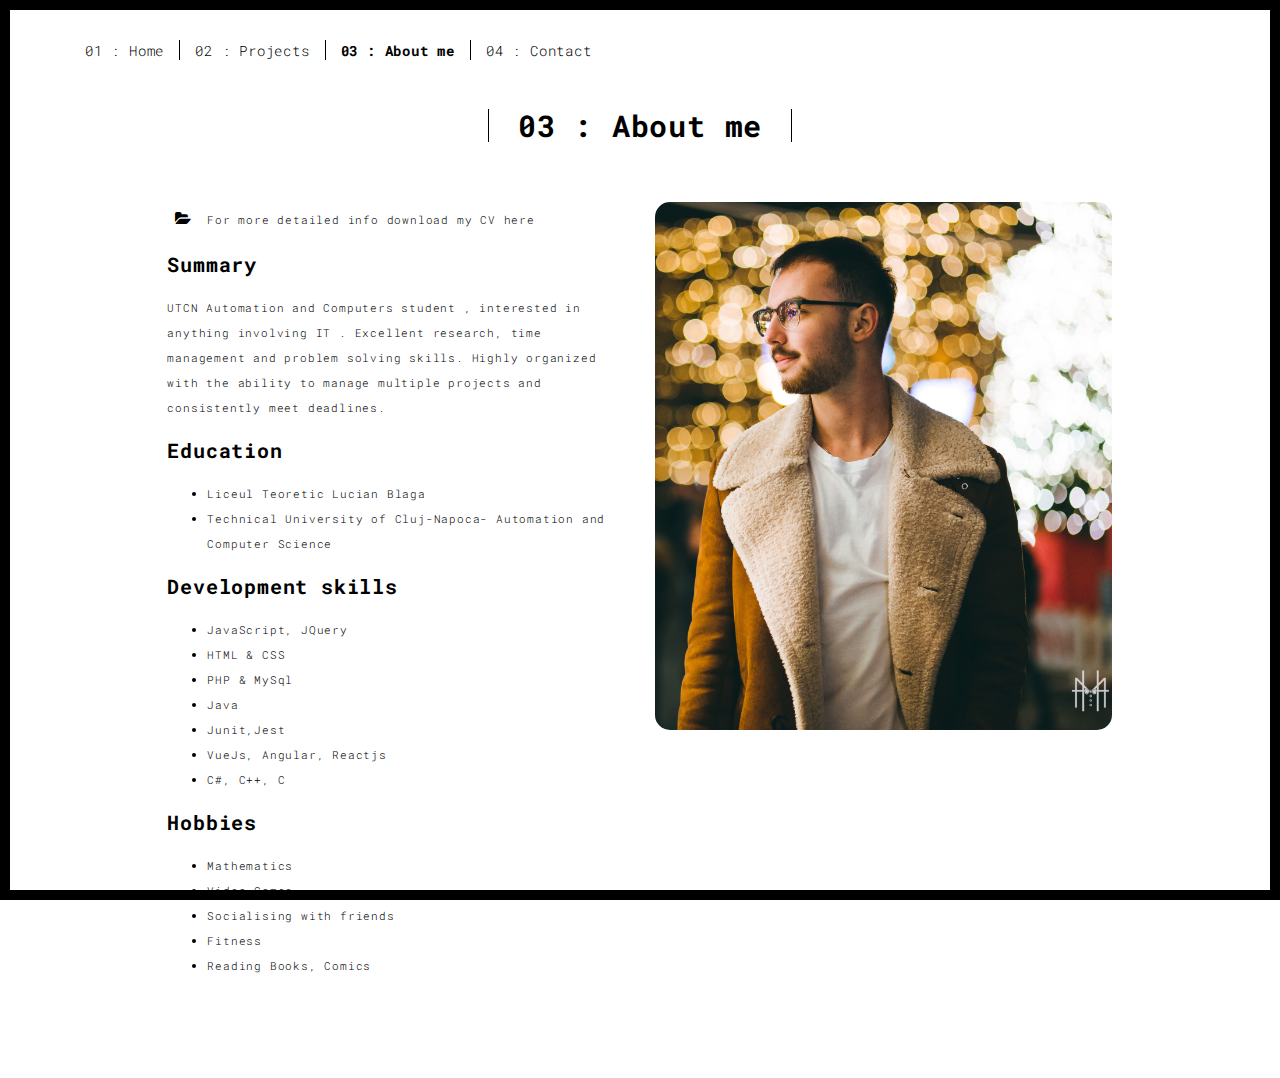
<file: about.html>
<!DOCTYPE html>
<html lang="en">

<head>
  <meta charset="UTF-8">
  <meta content="IE=edge" http-equiv="X-UA-Compatible">
  <meta content="width=device-width,initial-scale=1" name="viewport">
  <meta content="description" name="description">
  <meta name="google" content="notranslate" />
  <meta name="msapplication-tap-highlight" content="no">
  
  <link rel="apple-touch-icon" sizes="180x180" href="./assets/apple-icon-180x180.png">
  <link href="./assets/favicon.ico" rel="icon">

  <title>Big Laurentiu</title>  

<link href="./main.3f6952e4.css" rel="stylesheet"></head>

<body class="">
<div id="site-border-left"></div>
<div id="site-border-right"></div>
<div id="site-border-top"></div>
<div id="site-border-bottom"></div>
 <!-- Add your content of header -->
<header>
  <nav class="navbar  navbar-fixed-top navbar-default">
    <div class="container">
        <button type="button" class="navbar-toggle collapsed" data-toggle="collapse" data-target="#navbar-collapse" aria-expanded="false">
          <span class="sr-only">Toggle navigation</span>
          <span class="icon-bar"></span>
          <span class="icon-bar"></span>
          <span class="icon-bar"></span>
        </button>

      <div class="collapse navbar-collapse" id="navbar-collapse">
        <ul class="nav navbar-nav ">
          <li><a href="./index.html" title="">01 : Home</a></li>
          <li><a href="./works.html" title="">02 : Projects</a></li>
          <li><a href="./about.html" title="">03 : About me</a></li>
          <li><a href="./contact.html" title="">04 : Contact</a></li>
        </ul>


      </div> 
    </div>
  </nav>
</header>

<div class="section-container">
    <div class="container">
      <div class="row">
        <div class="col-xs-12">
          <div class="section-container-spacer text-center">
            <h1 class="h2">03 : About me</h1>
          </div>
          
          <div class="row">
            <div class="col-md-10 col-md-offset-1">
              <div class="row">
                <div class="col-xs-12 col-md-6">
                    <a style="color:black" href="./CV/Laurentiu_Big_CV_Resume.pdf" download>
                      <span class="fa-icon">
                        <i class="fa fa-folder-open" aria-hidden="true"></i>
                      </span>
                      For more detailed info download my CV here
                     </a>
                  <h3>Summary</h3>
                    <p>UTCN Automation and Computers student , interested in anything involving IT . Excellent research, time management and problem solving skills. Highly organized with the ability to manage multiple projects and consistently meet deadlines. 
                    </p>
                  <h3>Education</h3>
                    <ul>
                      <li>Liceul Teoretic Lucian Blaga</li>
                      <li>Technical University of Cluj-Napoca- Automation and Computer Science</li>
                    </ul>

                  <h3>Development skills</h3>
                  <ul>
                    <li>JavaScript, JQuery</li>
                    <li>HTML & CSS</li>
                    <li>PHP & MySql</li>
                    <li>Java</li>
                    <li>Junit,Jest</li>
                    <li>VueJs, Angular, Reactjs</li>
                    <li>C#, C++, C</li>
                  </ul>
                  <h3>Hobbies</h3>
                  <ul>
                    <li>Mathematics</li>
                    <li>Video Games</li>
                    <li>Socialising with friends</li>
                    <li>Fitness</li>
                    <li>Reading Books, Comics</li>
                  </ul> 
                </div>
                <div class="col-xs-12 col-md-6">
                  <img  src="./assets/images/profil.jpg" class="img-responsive img-rounded" alt="">
                </div>
              </div>
            </div>
          </div>
        
       </div>
      </div>
    </div>
  </div>




<script>
  document.addEventListener("DOMContentLoaded", function (event) {
     navActivePage();
  });
</script>

<script type="text/javascript" src="./main.70a66962.js"></script></body>

</html>
</file>
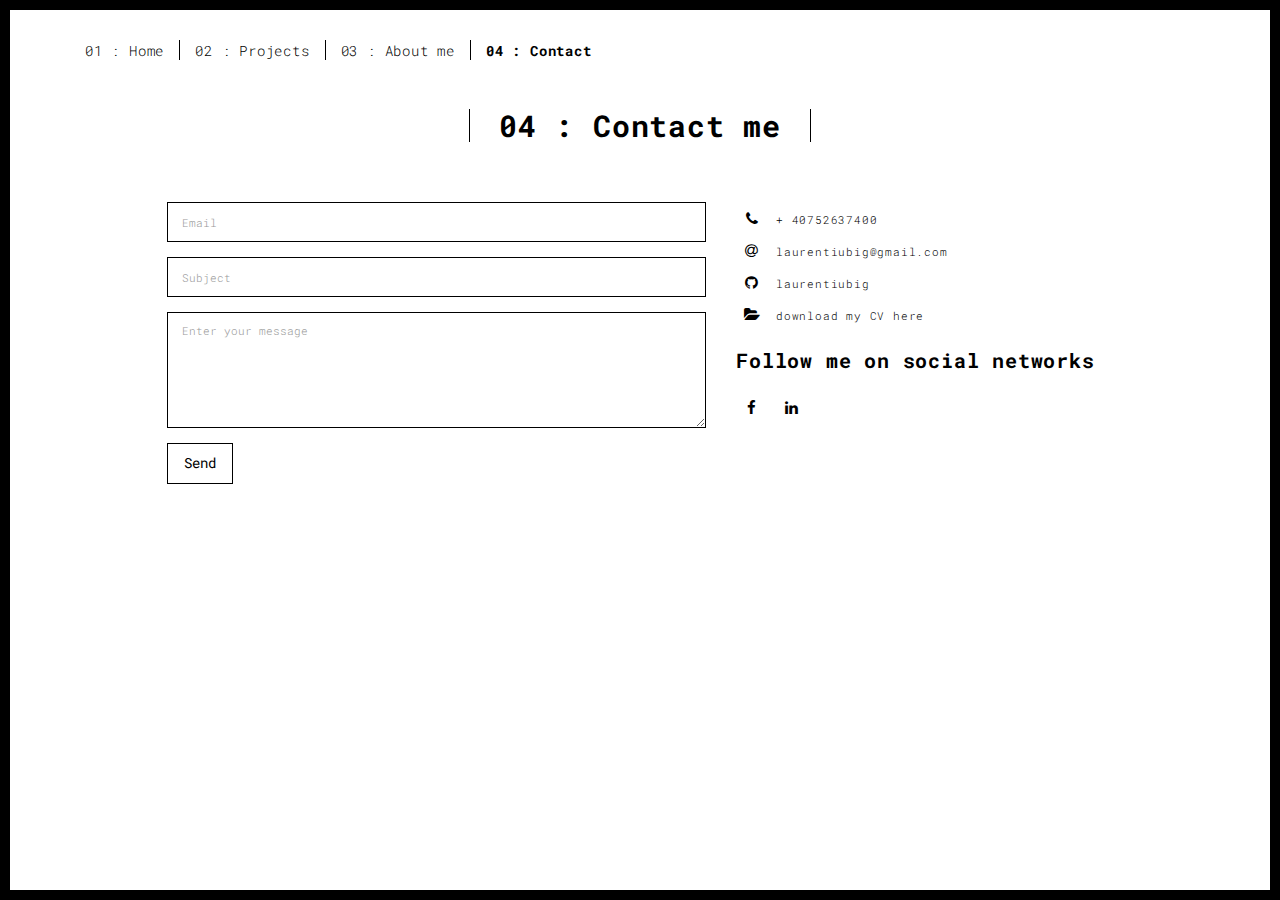
<file: contact.html>
<!DOCTYPE html>
<html lang="en">

<head>
  <meta charset="UTF-8">
  <meta content="IE=edge" http-equiv="X-UA-Compatible">
  <meta content="width=device-width,initial-scale=1" name="viewport">
  <meta content="description" name="description">
  <meta name="google" content="notranslate" />

  <meta name="msapplication-tap-highlight" content="no">
  
  <link rel="apple-touch-icon" sizes="180x180" href="./assets/apple-icon-180x180.png">
  <link href="./assets/favicon.ico" rel="icon">

  <title>Big Laurentiu</title>  

<link href="./main.3f6952e4.css" rel="stylesheet"></head>

<body class="">
<div id="site-border-left"></div>
<div id="site-border-right"></div>
<div id="site-border-top"></div>
<div id="site-border-bottom"></div>
 <!-- Add your content of header -->
<header>
  <nav class="navbar  navbar-fixed-top navbar-default">
    <div class="container">
        <button type="button" class="navbar-toggle collapsed" data-toggle="collapse" data-target="#navbar-collapse" aria-expanded="false">
          <span class="sr-only">Toggle navigation</span>
          <span class="icon-bar"></span>
          <span class="icon-bar"></span>
          <span class="icon-bar"></span>
        </button>

      <div class="collapse navbar-collapse" id="navbar-collapse">
        <ul class="nav navbar-nav ">
          <li><a href="./index.html" title="">01 : Home</a></li>
          <li><a href="./works.html" title="">02 : Projects</a></li>
          <li><a href="./about.html" title="">03 : About me</a></li>
          <li><a href="./contact.html" title="">04 : Contact</a></li>
        </ul>


      </div> 
    </div>
  </nav>
</header>

<div class="section-container">
    <div class="container">
      <div class="row">
        <div class="col-xs-12">
          <div class="section-container-spacer text-center">
            <h1 class="h2">04 : Contact me</h1>
          </div>
          
          <div class="row">
            <div class="col-md-10 col-md-offset-1">
               <form action="" class="reveal-content">
                  <div class="row">
                    <div class="col-md-7">
                      <div class="form-group">
                        <input type="email" class="form-control" id="email" placeholder="Email">
                      </div>
                      <div class="form-group">
                        <input type="text" class="form-control" id="subject" placeholder="Subject">
                      </div>
                      <div class="form-group">
                        <textarea class="form-control" rows="5" placeholder="Enter your message"></textarea>
                      </div>
                      <button type="submit" class="btn btn-default btn-lg">Send</button>
                    </div>
                    <div class="col-md-5 address-container">
                      <ul class="list-unstyled">
                        <li>
                          <span class="fa-icon">
                            <i class="fa fa-phone" aria-hidden="true"></i>
                          </span>
                          + 40752637400
                        </li>
                        <li>
                          <span class="fa-icon">
                            <i class="fa fa-at" aria-hidden="true"></i>
                          </span>
                          laurentiubig@gmail.com
                        </li>
                        <li>
                          <span class="fa-icon">
                            <i class="fa fa-github" aria-hidden="true"></i>
                          </span>
                          laurentiubig
                        </li>
                        <li>
                          <a style="color:black" href="CV\Laurentiu_Big_CV_Resume.pdf" download>
                            <span class="fa-icon">
                              <i class="fa fa-folder-open" aria-hidden="true"></i>
                            </span>
                            download my CV here
                          </a>
                        </li>
                      </ul>
                      <h3>Follow me on social networks</h3>
                      <a href="https://www.facebook.com/Big.Laurentiu" title="" class="fa-icon">
                        <i class="fa fa-facebook"></i>
                      </a>
                      <a href="https://www.linkedin.com/in/big-laurentiu-304598165/" title="" class="fa-icon">
                        <i class="fa fa-linkedin"></i>
                      </a>

                    </div>
                  </div>
                </form>
            </div>

          </div>
         
       </div>
      </div>
    </div>
  </div>


<footer class="footer-container text-center">
  <div class="container">
    <div class="row">
      <div class="col-xs-12">
      </div>
    </div>
  </div>
</footer>

<script>
  document.addEventListener("DOMContentLoaded", function (event) {
     navActivePage();
  });
</script>
 <script type="text/javascript" src="./main.70a66962.js"></script></body>

</html>
</file>
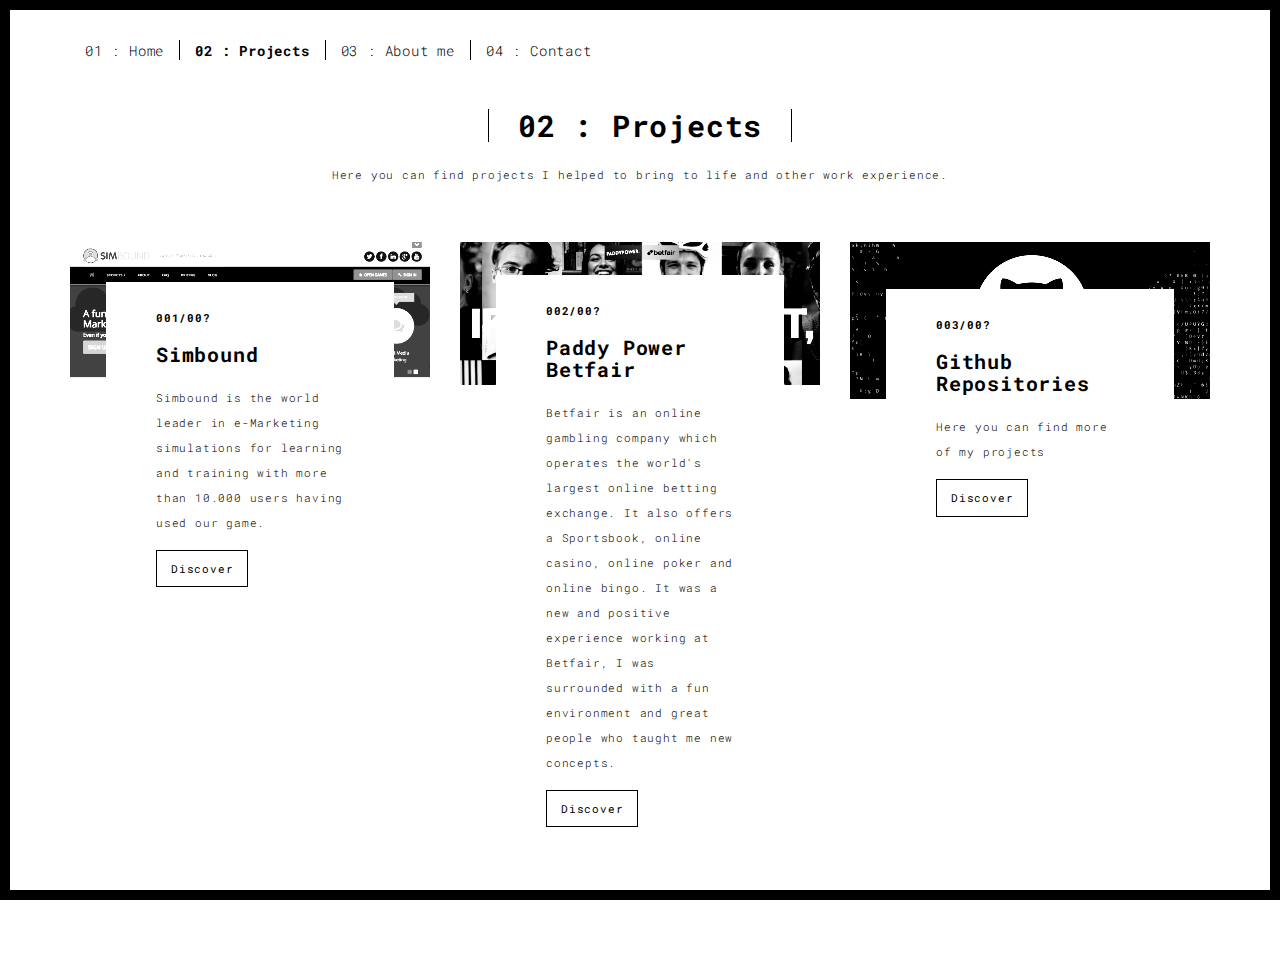
<file: works.html>
<!DOCTYPE html>
<html lang="en">

<head>
    <link rel="shortcut icon" type="image/png" href="./favicon.ico"/>
  <meta charset="UTF-8">
  <meta content="IE=edge" http-equiv="X-UA-Compatible">
  <meta content="width=device-width,initial-scale=1" name="viewport">
  <meta content="description" name="description">
  <meta name="google" content="notranslate" />
  <meta name="msapplication-tap-highlight" content="no">
  
  <link rel="apple-touch-icon" sizes="180x180" href="./assets/apple-icon-180x180.png">
  <link href="./assets/favicon.ico" rel="icon">

  <title>Big Laurentiu</title>  

<link href="./main.3f6952e4.css" rel="stylesheet"></head>

<body class="">
<div id="site-border-left"></div>
<div id="site-border-right"></div>
<div id="site-border-top"></div>
<div id="site-border-bottom"></div>
<header>
  <nav class="navbar  navbar-fixed-top navbar-default">
    <div class="container">
        <button type="button" class="navbar-toggle collapsed" data-toggle="collapse" data-target="#navbar-collapse" aria-expanded="false">
          <span class="sr-only">Toggle navigation</span>
          <span class="icon-bar"></span>
          <span class="icon-bar"></span>
          <span class="icon-bar"></span>
        </button>

      <div class="collapse navbar-collapse" id="navbar-collapse">
        <ul class="nav navbar-nav ">
          <li><a href="./index.html" title="">01 : Home</a></li>
          <li><a href="./works.html" title="">02 : Projects</a></li>
          <li><a href="./about.html" title="">03 : About me</a></li>
          <li><a href="./contact.html" title="">04 : Contact</a></li>
        </ul>


      </div> 
    </div>
  </nav>
</header>

<div class="section-container">
  <div class="container">
    <div class="row">
      
      <div class="col-sm-8 col-sm-offset-2 section-container-spacer">
        <div class="text-center">
          <h1 class="h2">02 : Projects</h1>
          <p>Here you can find projects I helped to bring to life and other work experience.</p>
        </div>
      </div>

      <div class="col-md-12">
     
      <div id="myCarousel" class="carousel slide projects-carousel">
        <div class="carousel-inner">
            <div class="item active">
                <div class="row">
                    <div class="col-sm-4">

                      <a href="#" title="" class="black-image-project-hover">
                        <img src="./assets/images/work01-hover.jpg" alt="" class="img-responsive">
                      </a>
                      <div class="card-container card-container-lg">
                        <h4>001/00?</h4>
                        <h3>Simbound</h3>
                        <p>Simbound is the world leader in e-Marketing simulations for learning and training with more than 10.000 users having used our game. 
                          </p>
                        <a href="https://simbound.com/" title="" class="btn btn-default">Discover</a>
                      </div>
                    </div>
                    <div class="col-sm-4">
                      <a href="#" title="" class="black-image-project-hover">
                        <img src="./assets/images/work02-hover.jpg" alt="" class="img-responsive">
                      </a>
                      <div class="card-container card-container-lg">
                        <h4>002/00?</h4>
                        <h3>Paddy Power Betfair</h3>
                        <p>Betfair is an online gambling company which operates the world's largest online betting exchange. It also offers a Sportsbook, online casino, online poker and online bingo.
                          It was a new and positive experience working at Betfair, I was surrounded with a  fun environment and great people who taught me new concepts. </p>
                        <a href="https://www.betfair.ro/" title="" class="btn btn-default">Discover</a>
                      </div>
                    </div>
                    <div class="col-sm-4">
                      <a href="#" title="" class="black-image-project-hover">
                        <img src="./assets/images/work03-hover.jpg" alt="" class="img-responsive">
                      </a>
                      <div class="card-container card-container-lg">
                        <h4>003/00?</h4>
                        <h3>Github Repositories</h3>
                        <p>Here you can find more of my projects</p>
                        <a href="https://github.com/laurentiubig?tab=repositories" title="" class="btn btn-default">Discover</a>
                      </div>
                    </div>
                    
                </div>
                <!--/row-->
            </div>
            
        <!-- <a class="left carousel-control" href="#myCarousel" data-slide="prev">‹</a>

        <a class="right carousel-control" href="#myCarousel" data-slide="next">›</a> -->
     </div>



    <!--/myCarousel-->
    </div>



    </div>
  </div>
</div>


<script>
  document.addEventListener("DOMContentLoaded", function (event) {
     navActivePage();
  });
</script>
 <script type="text/javascript" src="./main.70a66962.js"></script></body>

</html>
</file>
<file: main.3f6952e4.css>
@import url(https://fonts.googleapis.com/css?family=Roboto:900|Roboto+Mono:300,400,700);@import url(https://maxcdn.bootstrapcdn.com/font-awesome/4.7.0/css/font-awesome.min.css);/*!
 * Bootstrap v3.3.7 (http://getbootstrap.com)
 * Copyright 2011-2016 Twitter, Inc.
 * Licensed under MIT (https://github.com/twbs/bootstrap/blob/master/LICENSE)
 */
/*! normalize.css v3.0.3 | MIT License | github.com/necolas/normalize.css */html{font-family:sans-serif;-ms-text-size-adjust:100%;-webkit-text-size-adjust:100%}body{margin:0}article,aside,details,figcaption,figure,footer,header,hgroup,main,menu,nav,section,summary{display:block}audio,canvas,progress,video{display:inline-block;vertical-align:baseline}audio:not([controls]){display:none;height:0}[hidden],template{display:none}a{background-color:transparent}a:active,a:hover{outline:0}abbr[title]{border-bottom:1px dotted}b,strong{font-weight:700}dfn{font-style:italic}h1{font-size:2em;margin:.67em 0}mark{background:#ff0;color:#000}small{font-size:80%}sub,sup{font-size:75%;line-height:0;position:relative;vertical-align:baseline}sup{top:-.5em}sub{bottom:-.25em}img{border:0}svg:not(:root){overflow:hidden}figure{margin:1em 40px}hr{box-sizing:content-box;height:0}pre{overflow:auto}code,kbd,pre,samp{font-family:monospace,monospace;font-size:1em}button,input,optgroup,select,textarea{color:inherit;font:inherit;margin:0}button{overflow:visible}button,select{text-transform:none}button,html input[type=button],input[type=reset],input[type=submit]{-webkit-appearance:button;cursor:pointer}button[disabled],html input[disabled]{cursor:default}button::-moz-focus-inner,input::-moz-focus-inner{border:0;padding:0}input{line-height:normal}input[type=checkbox],input[type=radio]{box-sizing:border-box;padding:0}input[type=number]::-webkit-inner-spin-button,input[type=number]::-webkit-outer-spin-button{height:auto}input[type=search]{-webkit-appearance:textfield;box-sizing:content-box}input[type=search]::-webkit-search-cancel-button,input[type=search]::-webkit-search-decoration{-webkit-appearance:none}fieldset{border:1px solid silver;margin:0 2px;padding:.35em .625em .75em}textarea{overflow:auto}optgroup{font-weight:700}table{border-collapse:collapse;border-spacing:0}td,th{padding:0}

/*! Source: https://github.com/h5bp/html5-boilerplate/blob/master/src/css/main.css */@media print{*,:after,:before{background:transparent!important;color:#000!important;box-shadow:none!important;text-shadow:none!important}a,a:visited{text-decoration:underline}a[href]:after{content:" (" attr(href) ")"}abbr[title]:after{content:" (" attr(title) ")"}a[href^="#"]:after,a[href^="javascript:"]:after{content:""}blockquote,pre{border:1px solid #999;page-break-inside:avoid}thead{display:table-header-group}img,tr{page-break-inside:avoid}img{max-width:100%!important}h2,h3,p{orphans:3;widows:3}h2,h3{page-break-after:avoid}.navbar{display:none}.btn>.caret,.dropup>.btn>.caret{border-top-color:#000!important}.label{border:1px solid #000}.table{border-collapse:collapse!important}.table td,.table th{background-color:#fff!important}.table-bordered td,.table-bordered th{border:1px solid #ddd!important}}*,:after,:before{-webkit-box-sizing:border-box;-moz-box-sizing:border-box;box-sizing:border-box}html{font-size:10px;-webkit-tap-highlight-color:transparent}body{font-family:Roboto Mono,Helvetica,Arial,sans-serif;font-size:11px;line-height:1.78;color:#000;background-color:#fff}button,input,select,textarea{font-family:inherit;font-size:inherit;line-height:inherit}a{color:#001aff;text-decoration:none}a:focus,a:hover{color:#0012b3;text-decoration:underline}a:focus{outline:5px auto -webkit-focus-ring-color;outline-offset:-2px}figure{margin:0}img{vertical-align:middle}.img-responsive{display:block;max-width:100%;height:auto}.img-rounded{border-radius:15px}.img-thumbnail{padding:4px;line-height:1.78;background-color:#fff;border:1px solid #ddd;border-radius:0;-webkit-transition:all .2s ease-in-out;-o-transition:all .2s ease-in-out;transition:all .2s ease-in-out;display:inline-block;max-width:100%;height:auto}.img-circle{border-radius:50%}hr{margin-top:19px;margin-bottom:19px;border:0;border-top:1px solid #eee}.sr-only{position:absolute;width:1px;height:1px;margin:-1px;padding:0;overflow:hidden;clip:rect(0,0,0,0);border:0}.sr-only-focusable:active,.sr-only-focusable:focus{position:static;width:auto;height:auto;margin:0;overflow:visible;clip:auto}[role=button]{cursor:pointer}.h1,.h2,.h3,.h4,.h5,.h6,h1,h2,h3,h4,h5,h6{font-family:Roboto Mono,Helvetica,Arial,sans-serif;font-weight:700;line-height:1.1;color:#000}.h1 .small,.h1 small,.h2 .small,.h2 small,.h3 .small,.h3 small,.h4 .small,.h4 small,.h5 .small,.h5 small,.h6 .small,.h6 small,h1 .small,h1 small,h2 .small,h2 small,h3 .small,h3 small,h4 .small,h4 small,h5 .small,h5 small,h6 .small,h6 small{font-weight:400;line-height:1;color:#777}.h1,.h2,.h3,h1,h2,h3{margin-top:19px;margin-bottom:9.5px}.h1 .small,.h1 small,.h2 .small,.h2 small,.h3 .small,.h3 small,h1 .small,h1 small,h2 .small,h2 small,h3 .small,h3 small{font-size:65%}.h4,.h5,.h6,h4,h5,h6{margin-top:9.5px;margin-bottom:9.5px}.h4 .small,.h4 small,.h5 .small,.h5 small,.h6 .small,.h6 small,h4 .small,h4 small,h5 .small,h5 small,h6 .small,h6 small{font-size:75%}.h1,h1{font-size:70px}.h2,h2{font-size:30px}.h3,h3{font-size:20px}.h4,.h5,h4,h5{font-size:11px}.h6,h6{font-size:10px}p{margin:0 0 9.5px}.lead{margin-bottom:19px;font-size:12px;font-weight:300;line-height:1.4}@media (min-width:768px){.lead{font-size:16.5px}}.small,small{font-size:90%}.mark,mark{background-color:#fcf8e3;padding:.2em}.text-left{text-align:left}.text-right{text-align:right}.text-center{text-align:center}.text-justify{text-align:justify}.text-nowrap{white-space:nowrap}.text-lowercase{text-transform:lowercase}.initialism,.text-uppercase{text-transform:uppercase}.text-capitalize{text-transform:capitalize}.text-muted{color:#777}.text-primary{color:#001aff}a.text-primary:focus,a.text-primary:hover{color:#0015cc}.text-success{color:#fff}a.text-success:focus,a.text-success:hover{color:#e6e6e6}.text-info{color:#31708f}a.text-info:focus,a.text-info:hover{color:#245269}.text-warning{color:#8a6d3b}a.text-warning:focus,a.text-warning:hover{color:#66512c}.text-danger{color:#fff}a.text-danger:focus,a.text-danger:hover{color:#e6e6e6}.bg-primary{color:#fff;background-color:#001aff}a.bg-primary:focus,a.bg-primary:hover{background-color:#0015cc}.bg-success,a.bg-success:focus,a.bg-success:hover{background-color:#000}.bg-info{background-color:#d9edf7}a.bg-info:focus,a.bg-info:hover{background-color:#afd9ee}.bg-warning{background-color:#fcf8e3}a.bg-warning:focus,a.bg-warning:hover{background-color:#f7ecb5}.bg-danger{background-color:red}a.bg-danger:focus,a.bg-danger:hover{background-color:#c00}.page-header{padding-bottom:8.5px;margin:38px 0 19px;border-bottom:1px solid #eee}ol,ul{margin-top:0;margin-bottom:9.5px}ol ol,ol ul,ul ol,ul ul{margin-bottom:0}.list-inline,.list-unstyled{padding-left:0;list-style:none}.list-inline{margin-left:-5px}.list-inline>li{display:inline-block;padding-left:5px;padding-right:5px}dl{margin-top:0;margin-bottom:19px}dd,dt{line-height:1.78}dt{font-weight:700}dd{margin-left:0}.dl-horizontal dd:after,.dl-horizontal dd:before{content:" ";display:table}.dl-horizontal dd:after{clear:both}@media (min-width:768px){.dl-horizontal dt{float:left;width:160px;clear:left;text-align:right;overflow:hidden;text-overflow:ellipsis;white-space:nowrap}.dl-horizontal dd{margin-left:180px}}abbr[data-original-title],abbr[title]{cursor:help;border-bottom:1px dotted #777}.initialism{font-size:90%}blockquote{padding:9.5px 19px;margin:0 0 19px;font-size:13.75px;border-left:5px solid #eee}blockquote ol:last-child,blockquote p:last-child,blockquote ul:last-child{margin-bottom:0}blockquote .small,blockquote footer,blockquote small{display:block;font-size:80%;line-height:1.78;color:#777}blockquote .small:before,blockquote footer:before,blockquote small:before{content:"\2014   \A0"}.blockquote-reverse,blockquote.pull-right{padding-right:15px;padding-left:0;border-right:5px solid #eee;border-left:0;text-align:right}.blockquote-reverse .small:before,.blockquote-reverse footer:before,.blockquote-reverse small:before,blockquote.pull-right .small:before,blockquote.pull-right footer:before,blockquote.pull-right small:before{content:""}.blockquote-reverse .small:after,.blockquote-reverse footer:after,.blockquote-reverse small:after,blockquote.pull-right .small:after,blockquote.pull-right footer:after,blockquote.pull-right small:after{content:"\A0   \2014"}address{margin-bottom:19px;font-style:normal;line-height:1.78}code,kbd,pre,samp{font-family:Menlo,Monaco,Consolas,Courier New,monospace}code{color:#c7254e;background-color:#f9f2f4}code,kbd{padding:2px 4px;font-size:90%;border-radius:0}kbd{color:#fff;background-color:#333;box-shadow:inset 0 -1px 0 rgba(0,0,0,.25)}kbd kbd{padding:0;font-size:100%;font-weight:700;box-shadow:none}pre{display:block;padding:9px;margin:0 0 9.5px;font-size:10px;line-height:1.78;word-break:break-all;word-wrap:break-word;color:#333;background-color:#f5f5f5;border:1px solid #ccc;border-radius:0}pre code{padding:0;font-size:inherit;color:inherit;white-space:pre-wrap;background-color:transparent;border-radius:0}.pre-scrollable{max-height:340px;overflow-y:scroll}.container{margin-right:auto;margin-left:auto;padding-left:15px;padding-right:15px}.container:after,.container:before{content:" ";display:table}.container:after{clear:both}@media (min-width:768px){.container{width:750px}}@media (min-width:992px){.container{width:970px}}@media (min-width:1200px){.container{width:1170px}}.container-fluid{margin-right:auto;margin-left:auto;padding-left:15px;padding-right:15px}.container-fluid:after,.container-fluid:before{content:" ";display:table}.container-fluid:after{clear:both}.row{margin-left:-15px;margin-right:-15px}.row:after,.row:before{content:" ";display:table}.row:after{clear:both}.col-lg-1,.col-lg-2,.col-lg-3,.col-lg-4,.col-lg-5,.col-lg-6,.col-lg-7,.col-lg-8,.col-lg-9,.col-lg-10,.col-lg-11,.col-lg-12,.col-md-1,.col-md-2,.col-md-3,.col-md-4,.col-md-5,.col-md-6,.col-md-7,.col-md-8,.col-md-9,.col-md-10,.col-md-11,.col-md-12,.col-sm-1,.col-sm-2,.col-sm-3,.col-sm-4,.col-sm-5,.col-sm-6,.col-sm-7,.col-sm-8,.col-sm-9,.col-sm-10,.col-sm-11,.col-sm-12,.col-xs-1,.col-xs-2,.col-xs-3,.col-xs-4,.col-xs-5,.col-xs-6,.col-xs-7,.col-xs-8,.col-xs-9,.col-xs-10,.col-xs-11,.col-xs-12{position:relative;min-height:1px;padding-left:15px;padding-right:15px}.col-xs-1,.col-xs-2,.col-xs-3,.col-xs-4,.col-xs-5,.col-xs-6,.col-xs-7,.col-xs-8,.col-xs-9,.col-xs-10,.col-xs-11,.col-xs-12{float:left}.col-xs-1{width:8.33333%}.col-xs-2{width:16.66667%}.col-xs-3{width:25%}.col-xs-4{width:33.33333%}.col-xs-5{width:41.66667%}.col-xs-6{width:50%}.col-xs-7{width:58.33333%}.col-xs-8{width:66.66667%}.col-xs-9{width:75%}.col-xs-10{width:83.33333%}.col-xs-11{width:91.66667%}.col-xs-12{width:100%}.col-xs-pull-0{right:auto}.col-xs-pull-1{right:8.33333%}.col-xs-pull-2{right:16.66667%}.col-xs-pull-3{right:25%}.col-xs-pull-4{right:33.33333%}.col-xs-pull-5{right:41.66667%}.col-xs-pull-6{right:50%}.col-xs-pull-7{right:58.33333%}.col-xs-pull-8{right:66.66667%}.col-xs-pull-9{right:75%}.col-xs-pull-10{right:83.33333%}.col-xs-pull-11{right:91.66667%}.col-xs-pull-12{right:100%}.col-xs-push-0{left:auto}.col-xs-push-1{left:8.33333%}.col-xs-push-2{left:16.66667%}.col-xs-push-3{left:25%}.col-xs-push-4{left:33.33333%}.col-xs-push-5{left:41.66667%}.col-xs-push-6{left:50%}.col-xs-push-7{left:58.33333%}.col-xs-push-8{left:66.66667%}.col-xs-push-9{left:75%}.col-xs-push-10{left:83.33333%}.col-xs-push-11{left:91.66667%}.col-xs-push-12{left:100%}.col-xs-offset-0{margin-left:0}.col-xs-offset-1{margin-left:8.33333%}.col-xs-offset-2{margin-left:16.66667%}.col-xs-offset-3{margin-left:25%}.col-xs-offset-4{margin-left:33.33333%}.col-xs-offset-5{margin-left:41.66667%}.col-xs-offset-6{margin-left:50%}.col-xs-offset-7{margin-left:58.33333%}.col-xs-offset-8{margin-left:66.66667%}.col-xs-offset-9{margin-left:75%}.col-xs-offset-10{margin-left:83.33333%}.col-xs-offset-11{margin-left:91.66667%}.col-xs-offset-12{margin-left:100%}@media (min-width:768px){.col-sm-1,.col-sm-2,.col-sm-3,.col-sm-4,.col-sm-5,.col-sm-6,.col-sm-7,.col-sm-8,.col-sm-9,.col-sm-10,.col-sm-11,.col-sm-12{float:left}.col-sm-1{width:8.33333%}.col-sm-2{width:16.66667%}.col-sm-3{width:25%}.col-sm-4{width:33.33333%}.col-sm-5{width:41.66667%}.col-sm-6{width:50%}.col-sm-7{width:58.33333%}.col-sm-8{width:66.66667%}.col-sm-9{width:75%}.col-sm-10{width:83.33333%}.col-sm-11{width:91.66667%}.col-sm-12{width:100%}.col-sm-pull-0{right:auto}.col-sm-pull-1{right:8.33333%}.col-sm-pull-2{right:16.66667%}.col-sm-pull-3{right:25%}.col-sm-pull-4{right:33.33333%}.col-sm-pull-5{right:41.66667%}.col-sm-pull-6{right:50%}.col-sm-pull-7{right:58.33333%}.col-sm-pull-8{right:66.66667%}.col-sm-pull-9{right:75%}.col-sm-pull-10{right:83.33333%}.col-sm-pull-11{right:91.66667%}.col-sm-pull-12{right:100%}.col-sm-push-0{left:auto}.col-sm-push-1{left:8.33333%}.col-sm-push-2{left:16.66667%}.col-sm-push-3{left:25%}.col-sm-push-4{left:33.33333%}.col-sm-push-5{left:41.66667%}.col-sm-push-6{left:50%}.col-sm-push-7{left:58.33333%}.col-sm-push-8{left:66.66667%}.col-sm-push-9{left:75%}.col-sm-push-10{left:83.33333%}.col-sm-push-11{left:91.66667%}.col-sm-push-12{left:100%}.col-sm-offset-0{margin-left:0}.col-sm-offset-1{margin-left:8.33333%}.col-sm-offset-2{margin-left:16.66667%}.col-sm-offset-3{margin-left:25%}.col-sm-offset-4{margin-left:33.33333%}.col-sm-offset-5{margin-left:41.66667%}.col-sm-offset-6{margin-left:50%}.col-sm-offset-7{margin-left:58.33333%}.col-sm-offset-8{margin-left:66.66667%}.col-sm-offset-9{margin-left:75%}.col-sm-offset-10{margin-left:83.33333%}.col-sm-offset-11{margin-left:91.66667%}.col-sm-offset-12{margin-left:100%}}@media (min-width:992px){.col-md-1,.col-md-2,.col-md-3,.col-md-4,.col-md-5,.col-md-6,.col-md-7,.col-md-8,.col-md-9,.col-md-10,.col-md-11,.col-md-12{float:left}.col-md-1{width:8.33333%}.col-md-2{width:16.66667%}.col-md-3{width:25%}.col-md-4{width:33.33333%}.col-md-5{width:41.66667%}.col-md-6{width:50%}.col-md-7{width:58.33333%}.col-md-8{width:66.66667%}.col-md-9{width:75%}.col-md-10{width:83.33333%}.col-md-11{width:91.66667%}.col-md-12{width:100%}.col-md-pull-0{right:auto}.col-md-pull-1{right:8.33333%}.col-md-pull-2{right:16.66667%}.col-md-pull-3{right:25%}.col-md-pull-4{right:33.33333%}.col-md-pull-5{right:41.66667%}.col-md-pull-6{right:50%}.col-md-pull-7{right:58.33333%}.col-md-pull-8{right:66.66667%}.col-md-pull-9{right:75%}.col-md-pull-10{right:83.33333%}.col-md-pull-11{right:91.66667%}.col-md-pull-12{right:100%}.col-md-push-0{left:auto}.col-md-push-1{left:8.33333%}.col-md-push-2{left:16.66667%}.col-md-push-3{left:25%}.col-md-push-4{left:33.33333%}.col-md-push-5{left:41.66667%}.col-md-push-6{left:50%}.col-md-push-7{left:58.33333%}.col-md-push-8{left:66.66667%}.col-md-push-9{left:75%}.col-md-push-10{left:83.33333%}.col-md-push-11{left:91.66667%}.col-md-push-12{left:100%}.col-md-offset-0{margin-left:0}.col-md-offset-1{margin-left:8.33333%}.col-md-offset-2{margin-left:16.66667%}.col-md-offset-3{margin-left:25%}.col-md-offset-4{margin-left:33.33333%}.col-md-offset-5{margin-left:41.66667%}.col-md-offset-6{margin-left:50%}.col-md-offset-7{margin-left:58.33333%}.col-md-offset-8{margin-left:66.66667%}.col-md-offset-9{margin-left:75%}.col-md-offset-10{margin-left:83.33333%}.col-md-offset-11{margin-left:91.66667%}.col-md-offset-12{margin-left:100%}}@media (min-width:1200px){.col-lg-1,.col-lg-2,.col-lg-3,.col-lg-4,.col-lg-5,.col-lg-6,.col-lg-7,.col-lg-8,.col-lg-9,.col-lg-10,.col-lg-11,.col-lg-12{float:left}.col-lg-1{width:8.33333%}.col-lg-2{width:16.66667%}.col-lg-3{width:25%}.col-lg-4{width:33.33333%}.col-lg-5{width:41.66667%}.col-lg-6{width:50%}.col-lg-7{width:58.33333%}.col-lg-8{width:66.66667%}.col-lg-9{width:75%}.col-lg-10{width:83.33333%}.col-lg-11{width:91.66667%}.col-lg-12{width:100%}.col-lg-pull-0{right:auto}.col-lg-pull-1{right:8.33333%}.col-lg-pull-2{right:16.66667%}.col-lg-pull-3{right:25%}.col-lg-pull-4{right:33.33333%}.col-lg-pull-5{right:41.66667%}.col-lg-pull-6{right:50%}.col-lg-pull-7{right:58.33333%}.col-lg-pull-8{right:66.66667%}.col-lg-pull-9{right:75%}.col-lg-pull-10{right:83.33333%}.col-lg-pull-11{right:91.66667%}.col-lg-pull-12{right:100%}.col-lg-push-0{left:auto}.col-lg-push-1{left:8.33333%}.col-lg-push-2{left:16.66667%}.col-lg-push-3{left:25%}.col-lg-push-4{left:33.33333%}.col-lg-push-5{left:41.66667%}.col-lg-push-6{left:50%}.col-lg-push-7{left:58.33333%}.col-lg-push-8{left:66.66667%}.col-lg-push-9{left:75%}.col-lg-push-10{left:83.33333%}.col-lg-push-11{left:91.66667%}.col-lg-push-12{left:100%}.col-lg-offset-0{margin-left:0}.col-lg-offset-1{margin-left:8.33333%}.col-lg-offset-2{margin-left:16.66667%}.col-lg-offset-3{margin-left:25%}.col-lg-offset-4{margin-left:33.33333%}.col-lg-offset-5{margin-left:41.66667%}.col-lg-offset-6{margin-left:50%}.col-lg-offset-7{margin-left:58.33333%}.col-lg-offset-8{margin-left:66.66667%}.col-lg-offset-9{margin-left:75%}.col-lg-offset-10{margin-left:83.33333%}.col-lg-offset-11{margin-left:91.66667%}.col-lg-offset-12{margin-left:100%}}table{background-color:transparent}caption{padding-top:8px;padding-bottom:8px;color:#777}caption,th{text-align:left}.table{width:100%;max-width:100%;margin-bottom:19px}.table>tbody>tr>td,.table>tbody>tr>th,.table>tfoot>tr>td,.table>tfoot>tr>th,.table>thead>tr>td,.table>thead>tr>th{padding:8px;line-height:1.78;vertical-align:top;border-top:1px solid #ddd}.table>thead>tr>th{vertical-align:bottom;border-bottom:2px solid #ddd}.table>caption+thead>tr:first-child>td,.table>caption+thead>tr:first-child>th,.table>colgroup+thead>tr:first-child>td,.table>colgroup+thead>tr:first-child>th,.table>thead:first-child>tr:first-child>td,.table>thead:first-child>tr:first-child>th{border-top:0}.table>tbody+tbody{border-top:2px solid #ddd}.table .table{background-color:#fff}.table-condensed>tbody>tr>td,.table-condensed>tbody>tr>th,.table-condensed>tfoot>tr>td,.table-condensed>tfoot>tr>th,.table-condensed>thead>tr>td,.table-condensed>thead>tr>th{padding:5px}.table-bordered,.table-bordered>tbody>tr>td,.table-bordered>tbody>tr>th,.table-bordered>tfoot>tr>td,.table-bordered>tfoot>tr>th,.table-bordered>thead>tr>td,.table-bordered>thead>tr>th{border:1px solid #ddd}.table-bordered>thead>tr>td,.table-bordered>thead>tr>th{border-bottom-width:2px}.table-striped>tbody>tr:nth-of-type(odd){background-color:#f9f9f9}.table-hover>tbody>tr:hover{background-color:#f5f5f5}table col[class*=col-]{position:static;float:none;display:table-column}table td[class*=col-],table th[class*=col-]{position:static;float:none;display:table-cell}.table>tbody>tr.active>td,.table>tbody>tr.active>th,.table>tbody>tr>td.active,.table>tbody>tr>th.active,.table>tfoot>tr.active>td,.table>tfoot>tr.active>th,.table>tfoot>tr>td.active,.table>tfoot>tr>th.active,.table>thead>tr.active>td,.table>thead>tr.active>th,.table>thead>tr>td.active,.table>thead>tr>th.active{background-color:#f5f5f5}.table-hover>tbody>tr.active:hover>td,.table-hover>tbody>tr.active:hover>th,.table-hover>tbody>tr:hover>.active,.table-hover>tbody>tr>td.active:hover,.table-hover>tbody>tr>th.active:hover{background-color:#e8e8e8}.table-hover>tbody>tr.success:hover>td,.table-hover>tbody>tr.success:hover>th,.table-hover>tbody>tr:hover>.success,.table-hover>tbody>tr>td.success:hover,.table-hover>tbody>tr>th.success:hover,.table>tbody>tr.success>td,.table>tbody>tr.success>th,.table>tbody>tr>td.success,.table>tbody>tr>th.success,.table>tfoot>tr.success>td,.table>tfoot>tr.success>th,.table>tfoot>tr>td.success,.table>tfoot>tr>th.success,.table>thead>tr.success>td,.table>thead>tr.success>th,.table>thead>tr>td.success,.table>thead>tr>th.success{background-color:#000}.table>tbody>tr.info>td,.table>tbody>tr.info>th,.table>tbody>tr>td.info,.table>tbody>tr>th.info,.table>tfoot>tr.info>td,.table>tfoot>tr.info>th,.table>tfoot>tr>td.info,.table>tfoot>tr>th.info,.table>thead>tr.info>td,.table>thead>tr.info>th,.table>thead>tr>td.info,.table>thead>tr>th.info{background-color:#d9edf7}.table-hover>tbody>tr.info:hover>td,.table-hover>tbody>tr.info:hover>th,.table-hover>tbody>tr:hover>.info,.table-hover>tbody>tr>td.info:hover,.table-hover>tbody>tr>th.info:hover{background-color:#c4e3f3}.table>tbody>tr.warning>td,.table>tbody>tr.warning>th,.table>tbody>tr>td.warning,.table>tbody>tr>th.warning,.table>tfoot>tr.warning>td,.table>tfoot>tr.warning>th,.table>tfoot>tr>td.warning,.table>tfoot>tr>th.warning,.table>thead>tr.warning>td,.table>thead>tr.warning>th,.table>thead>tr>td.warning,.table>thead>tr>th.warning{background-color:#fcf8e3}.table-hover>tbody>tr.warning:hover>td,.table-hover>tbody>tr.warning:hover>th,.table-hover>tbody>tr:hover>.warning,.table-hover>tbody>tr>td.warning:hover,.table-hover>tbody>tr>th.warning:hover{background-color:#faf2cc}.table>tbody>tr.danger>td,.table>tbody>tr.danger>th,.table>tbody>tr>td.danger,.table>tbody>tr>th.danger,.table>tfoot>tr.danger>td,.table>tfoot>tr.danger>th,.table>tfoot>tr>td.danger,.table>tfoot>tr>th.danger,.table>thead>tr.danger>td,.table>thead>tr.danger>th,.table>thead>tr>td.danger,.table>thead>tr>th.danger{background-color:red}.table-hover>tbody>tr.danger:hover>td,.table-hover>tbody>tr.danger:hover>th,.table-hover>tbody>tr:hover>.danger,.table-hover>tbody>tr>td.danger:hover,.table-hover>tbody>tr>th.danger:hover{background-color:#e60000}.table-responsive{overflow-x:auto;min-height:.01%}@media screen and (max-width:767px){.table-responsive{width:100%;margin-bottom:14.25px;overflow-y:hidden;-ms-overflow-style:-ms-autohiding-scrollbar;border:1px solid #ddd}.table-responsive>.table{margin-bottom:0}.table-responsive>.table>tbody>tr>td,.table-responsive>.table>tbody>tr>th,.table-responsive>.table>tfoot>tr>td,.table-responsive>.table>tfoot>tr>th,.table-responsive>.table>thead>tr>td,.table-responsive>.table>thead>tr>th{white-space:nowrap}.table-responsive>.table-bordered{border:0}.table-responsive>.table-bordered>tbody>tr>td:first-child,.table-responsive>.table-bordered>tbody>tr>th:first-child,.table-responsive>.table-bordered>tfoot>tr>td:first-child,.table-responsive>.table-bordered>tfoot>tr>th:first-child,.table-responsive>.table-bordered>thead>tr>td:first-child,.table-responsive>.table-bordered>thead>tr>th:first-child{border-left:0}.table-responsive>.table-bordered>tbody>tr>td:last-child,.table-responsive>.table-bordered>tbody>tr>th:last-child,.table-responsive>.table-bordered>tfoot>tr>td:last-child,.table-responsive>.table-bordered>tfoot>tr>th:last-child,.table-responsive>.table-bordered>thead>tr>td:last-child,.table-responsive>.table-bordered>thead>tr>th:last-child{border-right:0}.table-responsive>.table-bordered>tbody>tr:last-child>td,.table-responsive>.table-bordered>tbody>tr:last-child>th,.table-responsive>.table-bordered>tfoot>tr:last-child>td,.table-responsive>.table-bordered>tfoot>tr:last-child>th{border-bottom:0}}fieldset{margin:0;min-width:0}fieldset,legend{padding:0;border:0}legend{display:block;width:100%;margin-bottom:19px;font-size:16.5px;line-height:inherit;color:#333;border-bottom:1px solid #e5e5e5}label{display:inline-block;max-width:100%;margin-bottom:5px;font-weight:700}input[type=search]{-webkit-box-sizing:border-box;-moz-box-sizing:border-box;box-sizing:border-box}input[type=checkbox],input[type=radio]{margin:4px 0 0;margin-top:1px\9;line-height:normal}input[type=file]{display:block}input[type=range]{display:block;width:100%}select[multiple],select[size]{height:auto}input[type=checkbox]:focus,input[type=file]:focus,input[type=radio]:focus{outline:5px auto -webkit-focus-ring-color;outline-offset:-2px}output{padding-top:9px}.form-control,output{display:block;font-size:11px;line-height:1.78;color:#555}.form-control{width:100%;height:40px;padding:8px 14px;background-color:#fff;background-image:none;border:1px solid #000;border-radius:0;-webkit-box-shadow:inset 0 1px 1px rgba(0,0,0,.075);box-shadow:inset 0 1px 1px rgba(0,0,0,.075);-webkit-transition:border-color .15s ease-in-out,box-shadow .15s ease-in-out;-o-transition:border-color ease-in-out .15s,box-shadow ease-in-out .15s;transition:border-color .15s ease-in-out,box-shadow .15s ease-in-out}.form-control:focus{border-color:#66afe9;-webkit-box-shadow:inset 0 1px 1px rgba(0,0,0,.075),0 0 8px rgba(102,175,233,.6);box-shadow:inset 0 1px 1px rgba(0,0,0,.075),0 0 8px rgba(102,175,233,.6)}.form-control::-moz-placeholder{color:#999;opacity:1}.form-control:-ms-input-placeholder{color:#999}.form-control::-webkit-input-placeholder{color:#999}.form-control::-ms-expand{border:0;background-color:transparent}.form-control[disabled],.form-control[readonly],fieldset[disabled] .form-control{background-color:#eee;opacity:1}.form-control[disabled],fieldset[disabled] .form-control{cursor:not-allowed}textarea.form-control{height:auto}input[type=search]{-webkit-appearance:none}@media screen and (-webkit-min-device-pixel-ratio:0){input[type=date].form-control,input[type=datetime-local].form-control,input[type=month].form-control,input[type=time].form-control{line-height:40px}.input-group-sm>.input-group-btn>input[type=date].btn,.input-group-sm>.input-group-btn>input[type=datetime-local].btn,.input-group-sm>.input-group-btn>input[type=month].btn,.input-group-sm>.input-group-btn>input[type=time].btn,.input-group-sm>input[type=date].form-control,.input-group-sm>input[type=date].input-group-addon,.input-group-sm>input[type=datetime-local].form-control,.input-group-sm>input[type=datetime-local].input-group-addon,.input-group-sm>input[type=month].form-control,.input-group-sm>input[type=month].input-group-addon,.input-group-sm>input[type=time].form-control,.input-group-sm>input[type=time].input-group-addon,.input-group-sm input[type=date],.input-group-sm input[type=datetime-local],.input-group-sm input[type=month],.input-group-sm input[type=time],input[type=date].input-sm,input[type=datetime-local].input-sm,input[type=month].input-sm,input[type=time].input-sm{line-height:27px}.input-group-lg>.input-group-btn>input[type=date].btn,.input-group-lg>.input-group-btn>input[type=datetime-local].btn,.input-group-lg>.input-group-btn>input[type=month].btn,.input-group-lg>.input-group-btn>input[type=time].btn,.input-group-lg>input[type=date].form-control,.input-group-lg>input[type=date].input-group-addon,.input-group-lg>input[type=datetime-local].form-control,.input-group-lg>input[type=datetime-local].input-group-addon,.input-group-lg>input[type=month].form-control,.input-group-lg>input[type=month].input-group-addon,.input-group-lg>input[type=time].form-control,.input-group-lg>input[type=time].input-group-addon,.input-group-lg input[type=date],.input-group-lg input[type=datetime-local],.input-group-lg input[type=month],.input-group-lg input[type=time],input[type=date].input-lg,input[type=datetime-local].input-lg,input[type=month].input-lg,input[type=time].input-lg{line-height:41px}}.form-group{margin-bottom:15px}.checkbox,.radio{position:relative;display:block;margin-top:10px;margin-bottom:10px}.checkbox label,.radio label{min-height:19px;padding-left:20px;margin-bottom:0;font-weight:400;cursor:pointer}.checkbox-inline input[type=checkbox],.checkbox input[type=checkbox],.radio-inline input[type=radio],.radio input[type=radio]{position:absolute;margin-left:-20px;margin-top:4px\9}.checkbox+.checkbox,.radio+.radio{margin-top:-5px}.checkbox-inline,.radio-inline{position:relative;display:inline-block;padding-left:20px;margin-bottom:0;vertical-align:middle;font-weight:400;cursor:pointer}.checkbox-inline+.checkbox-inline,.radio-inline+.radio-inline{margin-top:0;margin-left:10px}.checkbox-inline.disabled,.checkbox.disabled label,.radio-inline.disabled,.radio.disabled label,fieldset[disabled] .checkbox-inline,fieldset[disabled] .checkbox label,fieldset[disabled] .radio-inline,fieldset[disabled] .radio label,fieldset[disabled] input[type=checkbox],fieldset[disabled] input[type=radio],input[type=checkbox].disabled,input[type=checkbox][disabled],input[type=radio].disabled,input[type=radio][disabled]{cursor:not-allowed}.form-control-static{padding-top:9px;padding-bottom:9px;margin-bottom:0;min-height:30px}.form-control-static.input-lg,.form-control-static.input-sm,.input-group-lg>.form-control-static.form-control,.input-group-lg>.form-control-static.input-group-addon,.input-group-lg>.input-group-btn>.form-control-static.btn,.input-group-sm>.form-control-static.form-control,.input-group-sm>.form-control-static.input-group-addon,.input-group-sm>.input-group-btn>.form-control-static.btn{padding-left:0;padding-right:0}.input-group-sm>.form-control,.input-group-sm>.input-group-addon,.input-group-sm>.input-group-btn>.btn,.input-sm{height:27px;padding:5px 10px;font-size:10px;line-height:1.5;border-radius:0}.input-group-sm>.input-group-btn>select.btn,.input-group-sm>select.form-control,.input-group-sm>select.input-group-addon,select.input-sm{height:27px;line-height:27px}.input-group-sm>.input-group-btn>select[multiple].btn,.input-group-sm>.input-group-btn>textarea.btn,.input-group-sm>select[multiple].form-control,.input-group-sm>select[multiple].input-group-addon,.input-group-sm>textarea.form-control,.input-group-sm>textarea.input-group-addon,select[multiple].input-sm,textarea.input-sm{height:auto}.form-group-sm .form-control{height:27px;padding:5px 10px;font-size:10px;line-height:1.5;border-radius:0}.form-group-sm select.form-control{height:27px;line-height:27px}.form-group-sm select[multiple].form-control,.form-group-sm textarea.form-control{height:auto}.form-group-sm .form-control-static{height:27px;min-height:29px;padding:6px 10px;font-size:10px;line-height:1.5}.input-group-lg>.form-control,.input-group-lg>.input-group-addon,.input-group-lg>.input-group-btn>.btn,.input-lg{height:41px;padding:10px 16px;font-size:14px;line-height:1.33333;border-radius:0}.input-group-lg>.input-group-btn>select.btn,.input-group-lg>select.form-control,.input-group-lg>select.input-group-addon,select.input-lg{height:41px;line-height:41px}.input-group-lg>.input-group-btn>select[multiple].btn,.input-group-lg>.input-group-btn>textarea.btn,.input-group-lg>select[multiple].form-control,.input-group-lg>select[multiple].input-group-addon,.input-group-lg>textarea.form-control,.input-group-lg>textarea.input-group-addon,select[multiple].input-lg,textarea.input-lg{height:auto}.form-group-lg .form-control{height:41px;padding:10px 16px;font-size:14px;line-height:1.33333;border-radius:0}.form-group-lg select.form-control{height:41px;line-height:41px}.form-group-lg select[multiple].form-control,.form-group-lg textarea.form-control{height:auto}.form-group-lg .form-control-static{height:41px;min-height:33px;padding:11px 16px;font-size:14px;line-height:1.33333}.has-feedback{position:relative}.has-feedback .form-control{padding-right:50px}.form-control-feedback{position:absolute;top:0;right:0;z-index:2;display:block;width:40px;height:40px;line-height:40px;text-align:center;pointer-events:none}.form-group-lg .form-control+.form-control-feedback,.input-group-lg+.form-control-feedback,.input-group-lg>.form-control+.form-control-feedback,.input-group-lg>.input-group-addon+.form-control-feedback,.input-group-lg>.input-group-btn>.btn+.form-control-feedback,.input-lg+.form-control-feedback{width:41px;height:41px;line-height:41px}.form-group-sm .form-control+.form-control-feedback,.input-group-sm+.form-control-feedback,.input-group-sm>.form-control+.form-control-feedback,.input-group-sm>.input-group-addon+.form-control-feedback,.input-group-sm>.input-group-btn>.btn+.form-control-feedback,.input-sm+.form-control-feedback{width:27px;height:27px;line-height:27px}.has-success .checkbox,.has-success .checkbox-inline,.has-success.checkbox-inline label,.has-success.checkbox label,.has-success .control-label,.has-success .help-block,.has-success .radio,.has-success .radio-inline,.has-success.radio-inline label,.has-success.radio label{color:#fff}.has-success .form-control{border-color:#fff;-webkit-box-shadow:inset 0 1px 1px rgba(0,0,0,.075);box-shadow:inset 0 1px 1px rgba(0,0,0,.075)}.has-success .form-control:focus{border-color:#e6e6e6;-webkit-box-shadow:inset 0 1px 1px rgba(0,0,0,.075),0 0 6px #fff;box-shadow:inset 0 1px 1px rgba(0,0,0,.075),0 0 6px #fff}.has-success .input-group-addon{color:#fff;border-color:#fff;background-color:#000}.has-success .form-control-feedback{color:#fff}.has-warning .checkbox,.has-warning .checkbox-inline,.has-warning.checkbox-inline label,.has-warning.checkbox label,.has-warning .control-label,.has-warning .help-block,.has-warning .radio,.has-warning .radio-inline,.has-warning.radio-inline label,.has-warning.radio label{color:#8a6d3b}.has-warning .form-control{border-color:#8a6d3b;-webkit-box-shadow:inset 0 1px 1px rgba(0,0,0,.075);box-shadow:inset 0 1px 1px rgba(0,0,0,.075)}.has-warning .form-control:focus{border-color:#66512c;-webkit-box-shadow:inset 0 1px 1px rgba(0,0,0,.075),0 0 6px #c0a16b;box-shadow:inset 0 1px 1px rgba(0,0,0,.075),0 0 6px #c0a16b}.has-warning .input-group-addon{color:#8a6d3b;border-color:#8a6d3b;background-color:#fcf8e3}.has-warning .form-control-feedback{color:#8a6d3b}.has-error .checkbox,.has-error .checkbox-inline,.has-error.checkbox-inline label,.has-error.checkbox label,.has-error .control-label,.has-error .help-block,.has-error .radio,.has-error .radio-inline,.has-error.radio-inline label,.has-error.radio label{color:#fff}.has-error .form-control{border-color:#fff;-webkit-box-shadow:inset 0 1px 1px rgba(0,0,0,.075);box-shadow:inset 0 1px 1px rgba(0,0,0,.075)}.has-error .form-control:focus{border-color:#e6e6e6;-webkit-box-shadow:inset 0 1px 1px rgba(0,0,0,.075),0 0 6px #fff;box-shadow:inset 0 1px 1px rgba(0,0,0,.075),0 0 6px #fff}.has-error .input-group-addon{color:#fff;border-color:#fff;background-color:red}.has-error .form-control-feedback{color:#fff}.has-feedback label~.form-control-feedback{top:24px}.has-feedback label.sr-only~.form-control-feedback{top:0}.help-block{display:block;margin-top:5px;margin-bottom:10px;color:#404040}@media (min-width:768px){.form-inline .form-group{display:inline-block;margin-bottom:0;vertical-align:middle}.form-inline .form-control{display:inline-block;width:auto;vertical-align:middle}.form-inline .form-control-static{display:inline-block}.form-inline .input-group{display:inline-table;vertical-align:middle}.form-inline .input-group .form-control,.form-inline .input-group .input-group-addon,.form-inline .input-group .input-group-btn{width:auto}.form-inline .input-group>.form-control{width:100%}.form-inline .control-label{margin-bottom:0;vertical-align:middle}.form-inline .checkbox,.form-inline .radio{display:inline-block;margin-top:0;margin-bottom:0;vertical-align:middle}.form-inline .checkbox label,.form-inline .radio label{padding-left:0}.form-inline .checkbox input[type=checkbox],.form-inline .radio input[type=radio]{position:relative;margin-left:0}.form-inline .has-feedback .form-control-feedback{top:0}}.form-horizontal .checkbox,.form-horizontal .checkbox-inline,.form-horizontal .radio,.form-horizontal .radio-inline{margin-top:0;margin-bottom:0;padding-top:9px}.form-horizontal .checkbox,.form-horizontal .radio{min-height:28px}.form-horizontal .form-group{margin-left:-15px;margin-right:-15px}.form-horizontal .form-group:after,.form-horizontal .form-group:before{content:" ";display:table}.form-horizontal .form-group:after{clear:both}@media (min-width:768px){.form-horizontal .control-label{text-align:right;margin-bottom:0;padding-top:9px}}.form-horizontal .has-feedback .form-control-feedback{right:15px}@media (min-width:768px){.form-horizontal .form-group-lg .control-label{padding-top:11px;font-size:14px}}@media (min-width:768px){.form-horizontal .form-group-sm .control-label{padding-top:6px;font-size:10px}}.btn{display:inline-block;margin-bottom:0;font-weight:400;text-align:center;vertical-align:middle;touch-action:manipulation;cursor:pointer;background-image:none;border:1px solid transparent;white-space:nowrap;padding:8px 14px;font-size:11px;line-height:1.78;border-radius:0;-webkit-user-select:none;-moz-user-select:none;-ms-user-select:none;user-select:none}.btn.active.focus,.btn.active:focus,.btn.focus,.btn:active.focus,.btn:active:focus,.btn:focus{outline:5px auto -webkit-focus-ring-color;outline-offset:-2px}.btn.focus,.btn:focus,.btn:hover{color:#000;text-decoration:none}.btn.active,.btn:active{outline:0;background-image:none;-webkit-box-shadow:inset 0 3px 5px rgba(0,0,0,.125);box-shadow:inset 0 3px 5px rgba(0,0,0,.125)}.btn.disabled,.btn[disabled],fieldset[disabled] .btn{cursor:not-allowed;opacity:.65;filter:alpha(opacity=65);-webkit-box-shadow:none;box-shadow:none}a.btn.disabled,fieldset[disabled] a.btn{pointer-events:none}.btn-default,.btn-default.active,.btn-default.active.focus,.btn-default.active:focus,.btn-default.active:hover,.btn-default.focus,.btn-default:active,.btn-default:active.focus,.btn-default:active:focus,.btn-default:active:hover,.btn-default:focus,.btn-default:hover,.open>.btn-default.dropdown-toggle,.open>.btn-default.dropdown-toggle.focus,.open>.btn-default.dropdown-toggle:focus,.open>.btn-default.dropdown-toggle:hover{color:#000;background-color:transparent;border-color:#000}.btn-default.active,.btn-default:active,.open>.btn-default.dropdown-toggle{background-image:none}.btn-default.disabled.focus,.btn-default.disabled:focus,.btn-default.disabled:hover,.btn-default[disabled].focus,.btn-default[disabled]:focus,.btn-default[disabled]:hover,fieldset[disabled] .btn-default.focus,fieldset[disabled] .btn-default:focus,fieldset[disabled] .btn-default:hover{background-color:transparent;border-color:#000}.btn-default .badge{color:transparent;background-color:#000}.btn-primary{color:#001aff;background-color:transparent;border-color:#001aff}.btn-primary.focus,.btn-primary:focus{color:#001aff;background-color:transparent;border-color:#000d80}.btn-primary.active,.btn-primary:active,.btn-primary:hover,.open>.btn-primary.dropdown-toggle{color:#001aff;background-color:transparent;border-color:#0014c2}.btn-primary.active.focus,.btn-primary.active:focus,.btn-primary.active:hover,.btn-primary:active.focus,.btn-primary:active:focus,.btn-primary:active:hover,.open>.btn-primary.dropdown-toggle.focus,.open>.btn-primary.dropdown-toggle:focus,.open>.btn-primary.dropdown-toggle:hover{color:#001aff;background-color:transparent;border-color:#000d80}.btn-primary.active,.btn-primary:active,.open>.btn-primary.dropdown-toggle{background-image:none}.btn-primary.disabled.focus,.btn-primary.disabled:focus,.btn-primary.disabled:hover,.btn-primary[disabled].focus,.btn-primary[disabled]:focus,.btn-primary[disabled]:hover,fieldset[disabled] .btn-primary.focus,fieldset[disabled] .btn-primary:focus,fieldset[disabled] .btn-primary:hover{background-color:transparent;border-color:#001aff}.btn-primary .badge{color:transparent;background-color:#001aff}.btn-success{color:#5cb85c;background-color:transparent;border-color:#5cb85c}.btn-success.focus,.btn-success:focus{color:#5cb85c;background-color:transparent;border-color:#2d672d}.btn-success.active,.btn-success:active,.btn-success:hover,.open>.btn-success.dropdown-toggle{color:#5cb85c;background-color:transparent;border-color:#419641}.btn-success.active.focus,.btn-success.active:focus,.btn-success.active:hover,.btn-success:active.focus,.btn-success:active:focus,.btn-success:active:hover,.open>.btn-success.dropdown-toggle.focus,.open>.btn-success.dropdown-toggle:focus,.open>.btn-success.dropdown-toggle:hover{color:#5cb85c;background-color:transparent;border-color:#2d672d}.btn-success.active,.btn-success:active,.open>.btn-success.dropdown-toggle{background-image:none}.btn-success.disabled.focus,.btn-success.disabled:focus,.btn-success.disabled:hover,.btn-success[disabled].focus,.btn-success[disabled]:focus,.btn-success[disabled]:hover,fieldset[disabled] .btn-success.focus,fieldset[disabled] .btn-success:focus,fieldset[disabled] .btn-success:hover{background-color:transparent;border-color:#5cb85c}.btn-success .badge{color:transparent;background-color:#5cb85c}.btn-info{border-color:#5bc0de}.btn-info,.btn-info.focus,.btn-info:focus{color:#5bc0de;background-color:transparent}.btn-info.focus,.btn-info:focus{border-color:#1f7e9a}.btn-info.active,.btn-info:active,.btn-info:hover,.open>.btn-info.dropdown-toggle{color:#5bc0de;background-color:transparent;border-color:#2aabd2}.btn-info.active.focus,.btn-info.active:focus,.btn-info.active:hover,.btn-info:active.focus,.btn-info:active:focus,.btn-info:active:hover,.open>.btn-info.dropdown-toggle.focus,.open>.btn-info.dropdown-toggle:focus,.open>.btn-info.dropdown-toggle:hover{color:#5bc0de;background-color:transparent;border-color:#1f7e9a}.btn-info.active,.btn-info:active,.open>.btn-info.dropdown-toggle{background-image:none}.btn-info.disabled.focus,.btn-info.disabled:focus,.btn-info.disabled:hover,.btn-info[disabled].focus,.btn-info[disabled]:focus,.btn-info[disabled]:hover,fieldset[disabled] .btn-info.focus,fieldset[disabled] .btn-info:focus,fieldset[disabled] .btn-info:hover{background-color:transparent;border-color:#5bc0de}.btn-info .badge{color:transparent;background-color:#5bc0de}.btn-warning{color:#f0ad4e;background-color:transparent;border-color:#f0ad4e}.btn-warning.focus,.btn-warning:focus{color:#f0ad4e;background-color:transparent;border-color:#b06d0f}.btn-warning.active,.btn-warning:active,.btn-warning:hover,.open>.btn-warning.dropdown-toggle{color:#f0ad4e;background-color:transparent;border-color:#eb9316}.btn-warning.active.focus,.btn-warning.active:focus,.btn-warning.active:hover,.btn-warning:active.focus,.btn-warning:active:focus,.btn-warning:active:hover,.open>.btn-warning.dropdown-toggle.focus,.open>.btn-warning.dropdown-toggle:focus,.open>.btn-warning.dropdown-toggle:hover{color:#f0ad4e;background-color:transparent;border-color:#b06d0f}.btn-warning.active,.btn-warning:active,.open>.btn-warning.dropdown-toggle{background-image:none}.btn-warning.disabled.focus,.btn-warning.disabled:focus,.btn-warning.disabled:hover,.btn-warning[disabled].focus,.btn-warning[disabled]:focus,.btn-warning[disabled]:hover,fieldset[disabled] .btn-warning.focus,fieldset[disabled] .btn-warning:focus,fieldset[disabled] .btn-warning:hover{background-color:transparent;border-color:#f0ad4e}.btn-warning .badge{color:transparent;background-color:#f0ad4e}.btn-danger{color:#d9534f;background-color:transparent;border-color:#d9534f}.btn-danger.focus,.btn-danger:focus{color:#d9534f;background-color:transparent;border-color:#8b211e}.btn-danger.active,.btn-danger:active,.btn-danger:hover,.open>.btn-danger.dropdown-toggle{color:#d9534f;background-color:transparent;border-color:#c12e2a}.btn-danger.active.focus,.btn-danger.active:focus,.btn-danger.active:hover,.btn-danger:active.focus,.btn-danger:active:focus,.btn-danger:active:hover,.open>.btn-danger.dropdown-toggle.focus,.open>.btn-danger.dropdown-toggle:focus,.open>.btn-danger.dropdown-toggle:hover{color:#d9534f;background-color:transparent;border-color:#8b211e}.btn-danger.active,.btn-danger:active,.open>.btn-danger.dropdown-toggle{background-image:none}.btn-danger.disabled.focus,.btn-danger.disabled:focus,.btn-danger.disabled:hover,.btn-danger[disabled].focus,.btn-danger[disabled]:focus,.btn-danger[disabled]:hover,fieldset[disabled] .btn-danger.focus,fieldset[disabled] .btn-danger:focus,fieldset[disabled] .btn-danger:hover{background-color:transparent;border-color:#d9534f}.btn-danger .badge{color:transparent;background-color:#d9534f}.btn-link{color:#001aff;font-weight:400;border-radius:0}.btn-link,.btn-link.active,.btn-link:active,.btn-link[disabled],fieldset[disabled] .btn-link{background-color:transparent;-webkit-box-shadow:none;box-shadow:none}.btn-link,.btn-link:active,.btn-link:focus,.btn-link:hover{border-color:transparent}.btn-link:focus,.btn-link:hover{color:#0012b3;text-decoration:underline;background-color:transparent}.btn-link[disabled]:focus,.btn-link[disabled]:hover,fieldset[disabled] .btn-link:focus,fieldset[disabled] .btn-link:hover{color:#777;text-decoration:none}.btn-group-lg>.btn,.btn-lg{padding:10px 16px;font-size:14px;line-height:1.33333;border-radius:0}.btn-group-sm>.btn,.btn-sm{padding:5px 10px;font-size:10px;line-height:1.5;border-radius:0}.btn-group-xs>.btn,.btn-xs{padding:1px 5px;font-size:10px;line-height:1.5;border-radius:0}.btn-block{display:block;width:100%}.btn-block+.btn-block{margin-top:5px}input[type=button].btn-block,input[type=reset].btn-block,input[type=submit].btn-block{width:100%}.fade{opacity:0;-webkit-transition:opacity .15s linear;-o-transition:opacity .15s linear;transition:opacity .15s linear}.fade.in{opacity:1}.collapse{display:none}.collapse.in{display:block}tr.collapse.in{display:table-row}tbody.collapse.in{display:table-row-group}.collapsing{position:relative;height:0;overflow:hidden;-webkit-transition-property:height,visibility;transition-property:height,visibility;-webkit-transition-duration:.35s;transition-duration:.35s;-webkit-transition-timing-function:ease;transition-timing-function:ease}.caret{display:inline-block;width:0;height:0;margin-left:2px;vertical-align:middle;border-top:4px dashed;border-top:4px solid\9;border-right:4px solid transparent;border-left:4px solid transparent}.dropdown,.dropup{position:relative}.dropdown-toggle:focus{outline:0}.dropdown-menu{position:absolute;top:100%;left:0;z-index:1000;display:none;float:left;min-width:160px;padding:5px 0;margin:2px 0 0;list-style:none;font-size:11px;text-align:left;background-color:#fff;border:1px solid #ccc;border:1px solid rgba(0,0,0,.15);border-radius:0;-webkit-box-shadow:0 6px 12px rgba(0,0,0,.175);box-shadow:0 6px 12px rgba(0,0,0,.175);background-clip:padding-box}.dropdown-menu.pull-right{right:0;left:auto}.dropdown-menu .divider{height:1px;margin:8.5px 0;overflow:hidden;background-color:#e5e5e5}.dropdown-menu>li>a{display:block;padding:3px 20px;clear:both;font-weight:400;line-height:1.78;color:#333;white-space:nowrap}.dropdown-menu>li>a:focus,.dropdown-menu>li>a:hover{text-decoration:none;color:#262626;background-color:#f5f5f5}.dropdown-menu>.active>a,.dropdown-menu>.active>a:focus,.dropdown-menu>.active>a:hover{color:#fff;text-decoration:none;outline:0;background-color:#001aff}.dropdown-menu>.disabled>a,.dropdown-menu>.disabled>a:focus,.dropdown-menu>.disabled>a:hover{color:#777}.dropdown-menu>.disabled>a:focus,.dropdown-menu>.disabled>a:hover{text-decoration:none;background-color:transparent;background-image:none;filter:progid:DXImageTransform.Microsoft.gradient(enabled = false);cursor:not-allowed}.open>.dropdown-menu{display:block}.open>a{outline:0}.dropdown-menu-right{left:auto;right:0}.dropdown-menu-left{left:0;right:auto}.dropdown-header{display:block;padding:3px 20px;font-size:10px;line-height:1.78;color:#777;white-space:nowrap}.dropdown-backdrop{position:fixed;left:0;right:0;bottom:0;top:0;z-index:990}.pull-right>.dropdown-menu{right:0;left:auto}.dropup .caret,.navbar-fixed-bottom .dropdown .caret{border-top:0;border-bottom:4px dashed;border-bottom:4px solid\9;content:""}.dropup .dropdown-menu,.navbar-fixed-bottom .dropdown .dropdown-menu{top:auto;bottom:100%;margin-bottom:2px}@media (min-width:768px){.navbar-right .dropdown-menu{right:0;left:auto}.navbar-right .dropdown-menu-left{left:0;right:auto}}.btn-group,.btn-group-vertical{position:relative;display:inline-block;vertical-align:middle}.btn-group-vertical>.btn,.btn-group>.btn{position:relative;float:left}.btn-group-vertical>.btn.active,.btn-group-vertical>.btn:active,.btn-group-vertical>.btn:focus,.btn-group-vertical>.btn:hover,.btn-group>.btn.active,.btn-group>.btn:active,.btn-group>.btn:focus,.btn-group>.btn:hover{z-index:2}.btn-group .btn+.btn,.btn-group .btn+.btn-group,.btn-group .btn-group+.btn,.btn-group .btn-group+.btn-group{margin-left:-1px}.btn-toolbar{margin-left:-5px}.btn-toolbar:after,.btn-toolbar:before{content:" ";display:table}.btn-toolbar:after{clear:both}.btn-toolbar .btn,.btn-toolbar .btn-group,.btn-toolbar .input-group{float:left}.btn-toolbar>.btn,.btn-toolbar>.btn-group,.btn-toolbar>.input-group{margin-left:5px}.btn-group>.btn:not(:first-child):not(:last-child):not(.dropdown-toggle){border-radius:0}.btn-group>.btn:first-child{margin-left:0}.btn-group>.btn:first-child:not(:last-child):not(.dropdown-toggle){border-bottom-right-radius:0;border-top-right-radius:0}.btn-group>.btn:last-child:not(:first-child),.btn-group>.dropdown-toggle:not(:first-child){border-bottom-left-radius:0;border-top-left-radius:0}.btn-group>.btn-group{float:left}.btn-group>.btn-group:not(:first-child):not(:last-child)>.btn{border-radius:0}.btn-group>.btn-group:first-child:not(:last-child)>.btn:last-child,.btn-group>.btn-group:first-child:not(:last-child)>.dropdown-toggle{border-bottom-right-radius:0;border-top-right-radius:0}.btn-group>.btn-group:last-child:not(:first-child)>.btn:first-child{border-bottom-left-radius:0;border-top-left-radius:0}.btn-group .dropdown-toggle:active,.btn-group.open .dropdown-toggle{outline:0}.btn-group>.btn+.dropdown-toggle{padding-left:8px;padding-right:8px}.btn-group-lg.btn-group>.btn+.dropdown-toggle,.btn-group>.btn-lg+.dropdown-toggle{padding-left:12px;padding-right:12px}.btn-group.open .dropdown-toggle{-webkit-box-shadow:inset 0 3px 5px rgba(0,0,0,.125);box-shadow:inset 0 3px 5px rgba(0,0,0,.125)}.btn-group.open .dropdown-toggle.btn-link{-webkit-box-shadow:none;box-shadow:none}.btn .caret{margin-left:0}.btn-group-lg>.btn .caret,.btn-lg .caret{border-width:5px 5px 0;border-bottom-width:0}.dropup .btn-group-lg>.btn .caret,.dropup .btn-lg .caret{border-width:0 5px 5px}.btn-group-vertical>.btn,.btn-group-vertical>.btn-group,.btn-group-vertical>.btn-group>.btn{display:block;float:none;width:100%;max-width:100%}.btn-group-vertical>.btn-group:after,.btn-group-vertical>.btn-group:before{content:" ";display:table}.btn-group-vertical>.btn-group:after{clear:both}.btn-group-vertical>.btn-group>.btn{float:none}.btn-group-vertical>.btn+.btn,.btn-group-vertical>.btn+.btn-group,.btn-group-vertical>.btn-group+.btn,.btn-group-vertical>.btn-group+.btn-group{margin-top:-1px;margin-left:0}.btn-group-vertical>.btn:not(:first-child):not(:last-child){border-radius:0}.btn-group-vertical>.btn:first-child:not(:last-child),.btn-group-vertical>.btn:last-child:not(:first-child){border-top-right-radius:0;border-top-left-radius:0;border-bottom-right-radius:0;border-bottom-left-radius:0}.btn-group-vertical>.btn-group:not(:first-child):not(:last-child)>.btn{border-radius:0}.btn-group-vertical>.btn-group:first-child:not(:last-child)>.btn:last-child,.btn-group-vertical>.btn-group:first-child:not(:last-child)>.dropdown-toggle{border-bottom-right-radius:0;border-bottom-left-radius:0}.btn-group-vertical>.btn-group:last-child:not(:first-child)>.btn:first-child{border-top-right-radius:0;border-top-left-radius:0}.btn-group-justified{display:table;width:100%;table-layout:fixed;border-collapse:separate}.btn-group-justified>.btn,.btn-group-justified>.btn-group{float:none;display:table-cell;width:1%}.btn-group-justified>.btn-group .btn{width:100%}.btn-group-justified>.btn-group .dropdown-menu{left:auto}[data-toggle=buttons]>.btn-group>.btn input[type=checkbox],[data-toggle=buttons]>.btn-group>.btn input[type=radio],[data-toggle=buttons]>.btn input[type=checkbox],[data-toggle=buttons]>.btn input[type=radio]{position:absolute;clip:rect(0,0,0,0);pointer-events:none}.input-group{position:relative;display:table;border-collapse:separate}.input-group[class*=col-]{float:none;padding-left:0;padding-right:0}.input-group .form-control{position:relative;z-index:2;float:left;width:100%;margin-bottom:0}.input-group .form-control:focus{z-index:3}.input-group-addon,.input-group-btn,.input-group .form-control{display:table-cell}.input-group-addon:not(:first-child):not(:last-child),.input-group-btn:not(:first-child):not(:last-child),.input-group .form-control:not(:first-child):not(:last-child){border-radius:0}.input-group-addon,.input-group-btn{width:1%;white-space:nowrap;vertical-align:middle}.input-group-addon{padding:8px 14px;font-size:11px;font-weight:400;line-height:1;color:#555;text-align:center;background-color:#eee;border:1px solid #000;border-radius:0}.input-group-addon.input-sm,.input-group-sm>.input-group-addon,.input-group-sm>.input-group-btn>.input-group-addon.btn{padding:5px 10px;font-size:10px;border-radius:0}.input-group-addon.input-lg,.input-group-lg>.input-group-addon,.input-group-lg>.input-group-btn>.input-group-addon.btn{padding:10px 16px;font-size:14px;border-radius:0}.input-group-addon input[type=checkbox],.input-group-addon input[type=radio]{margin-top:0}.input-group-addon:first-child,.input-group-btn:first-child>.btn,.input-group-btn:first-child>.btn-group>.btn,.input-group-btn:first-child>.dropdown-toggle,.input-group-btn:last-child>.btn-group:not(:last-child)>.btn,.input-group-btn:last-child>.btn:not(:last-child):not(.dropdown-toggle),.input-group .form-control:first-child{border-bottom-right-radius:0;border-top-right-radius:0}.input-group-addon:first-child{border-right:0}.input-group-addon:last-child,.input-group-btn:first-child>.btn-group:not(:first-child)>.btn,.input-group-btn:first-child>.btn:not(:first-child),.input-group-btn:last-child>.btn,.input-group-btn:last-child>.btn-group>.btn,.input-group-btn:last-child>.dropdown-toggle,.input-group .form-control:last-child{border-bottom-left-radius:0;border-top-left-radius:0}.input-group-addon:last-child{border-left:0}.input-group-btn{font-size:0;white-space:nowrap}.input-group-btn,.input-group-btn>.btn{position:relative}.input-group-btn>.btn+.btn{margin-left:-1px}.input-group-btn>.btn:active,.input-group-btn>.btn:focus,.input-group-btn>.btn:hover{z-index:2}.input-group-btn:first-child>.btn,.input-group-btn:first-child>.btn-group{margin-right:-1px}.input-group-btn:last-child>.btn,.input-group-btn:last-child>.btn-group{z-index:2;margin-left:-1px}.nav{margin-bottom:0;padding-left:0;list-style:none}.nav:after,.nav:before{content:" ";display:table}.nav:after{clear:both}.nav>li,.nav>li>a{position:relative;display:block}.nav>li>a{padding:10px 15px}.nav>li>a:focus,.nav>li>a:hover{text-decoration:none;background-color:transparent}.nav>li.disabled>a{color:#777}.nav>li.disabled>a:focus,.nav>li.disabled>a:hover{color:#777;text-decoration:none;background-color:transparent;cursor:not-allowed}.nav .open>a,.nav .open>a:focus,.nav .open>a:hover{background-color:transparent;border-color:#001aff}.nav .nav-divider{height:1px;margin:8.5px 0;overflow:hidden;background-color:#e5e5e5}.nav>li>a>img{max-width:none}.nav-tabs{border-bottom:1px solid #ddd}.nav-tabs>li{float:left;margin-bottom:-1px}.nav-tabs>li>a{margin-right:2px;line-height:1.78;border:1px solid transparent;border-radius:0 0 0 0}.nav-tabs>li>a:hover{border-color:#eee #eee #ddd}.nav-tabs>li.active>a,.nav-tabs>li.active>a:focus,.nav-tabs>li.active>a:hover{color:#555;background-color:#fff;border:1px solid #ddd;border-bottom-color:transparent;cursor:default}.nav-pills>li{float:left}.nav-pills>li>a{border-radius:0}.nav-pills>li+li{margin-left:2px}.nav-pills>li.active>a,.nav-pills>li.active>a:focus,.nav-pills>li.active>a:hover{color:#fff;background-color:#001aff}.nav-stacked>li{float:none}.nav-stacked>li+li{margin-top:2px;margin-left:0}.nav-justified,.nav-tabs.nav-justified{width:100%}.nav-justified>li,.nav-tabs.nav-justified>li{float:none}.nav-justified>li>a,.nav-tabs.nav-justified>li>a{text-align:center;margin-bottom:5px}.nav-justified>.dropdown .dropdown-menu{top:auto;left:auto}@media (min-width:768px){.nav-justified>li,.nav-tabs.nav-justified>li{display:table-cell;width:1%}.nav-justified>li>a,.nav-tabs.nav-justified>li>a{margin-bottom:0}}.nav-tabs-justified,.nav-tabs.nav-justified{border-bottom:0}.nav-tabs-justified>li>a,.nav-tabs.nav-justified>li>a{margin-right:0;border-radius:0}.nav-tabs-justified>.active>a,.nav-tabs-justified>.active>a:focus,.nav-tabs-justified>.active>a:hover,.nav-tabs.nav-justified>.active>a,.nav-tabs.nav-justified>.active>a:focus,.nav-tabs.nav-justified>.active>a:hover{border:1px solid #ddd}@media (min-width:768px){.nav-tabs-justified>li>a,.nav-tabs.nav-justified>li>a{border-bottom:1px solid #ddd;border-radius:0 0 0 0}.nav-tabs-justified>.active>a,.nav-tabs-justified>.active>a:focus,.nav-tabs-justified>.active>a:hover,.nav-tabs.nav-justified>.active>a,.nav-tabs.nav-justified>.active>a:focus,.nav-tabs.nav-justified>.active>a:hover{border-bottom-color:#fff}}.tab-content>.tab-pane{display:none}.tab-content>.active{display:block}.nav-tabs .dropdown-menu{margin-top:-1px;border-top-right-radius:0;border-top-left-radius:0}.navbar{position:relative;min-height:20px;margin-bottom:19px;border:1px solid transparent}.navbar:after,.navbar:before{content:" ";display:table}.navbar:after{clear:both}@media (min-width:768px){.navbar{border-radius:0}}.navbar-header:after,.navbar-header:before{content:" ";display:table}.navbar-header:after{clear:both}@media (min-width:768px){.navbar-header{float:left}}.navbar-collapse{overflow-x:visible;padding-right:15px;padding-left:15px;border-top:1px solid transparent;box-shadow:inset 0 1px 0 hsla(0,0%,100%,.1);-webkit-overflow-scrolling:touch}.navbar-collapse:after,.navbar-collapse:before{content:" ";display:table}.navbar-collapse:after{clear:both}.navbar-collapse.in{overflow-y:auto}@media (min-width:768px){.navbar-collapse{width:auto;border-top:0;box-shadow:none}.navbar-collapse.collapse{display:block!important;height:auto!important;padding-bottom:0;overflow:visible!important}.navbar-collapse.in{overflow-y:visible}.navbar-fixed-bottom .navbar-collapse,.navbar-fixed-top .navbar-collapse,.navbar-static-top .navbar-collapse{padding-left:0;padding-right:0}}.navbar-fixed-bottom .navbar-collapse,.navbar-fixed-top .navbar-collapse{max-height:340px}@media (max-device-width:480px) and (orientation:landscape){.navbar-fixed-bottom .navbar-collapse,.navbar-fixed-top .navbar-collapse{max-height:200px}}.container-fluid>.navbar-collapse,.container-fluid>.navbar-header,.container>.navbar-collapse,.container>.navbar-header{margin-right:-15px;margin-left:-15px}@media (min-width:768px){.container-fluid>.navbar-collapse,.container-fluid>.navbar-header,.container>.navbar-collapse,.container>.navbar-header{margin-right:0;margin-left:0}}.navbar-static-top{z-index:1000;border-width:0 0 1px}@media (min-width:768px){.navbar-static-top{border-radius:0}}.navbar-fixed-bottom,.navbar-fixed-top{position:fixed;right:0;left:0;z-index:1030}@media (min-width:768px){.navbar-fixed-bottom,.navbar-fixed-top{border-radius:0}}.navbar-fixed-top{top:0;border-width:0 0 1px}.navbar-fixed-bottom{bottom:0;margin-bottom:0;border-width:1px 0 0}.navbar-brand{float:left;padding:.5px 15px;font-size:14px;line-height:19px;height:20px}.navbar-brand:focus,.navbar-brand:hover{text-decoration:none}.navbar-brand>img{display:block}@media (min-width:768px){.navbar>.container-fluid .navbar-brand,.navbar>.container .navbar-brand{margin-left:-15px}}.navbar-toggle{position:relative;float:right;margin-right:15px;padding:9px 10px;margin-top:-7px;margin-bottom:-7px;background-color:transparent;background-image:none;border:1px solid transparent;border-radius:0}.navbar-toggle:focus{outline:0}.navbar-toggle .icon-bar{display:block;width:22px;height:2px;border-radius:1px}.navbar-toggle .icon-bar+.icon-bar{margin-top:4px}@media (min-width:768px){.navbar-toggle{display:none}}.navbar-nav{margin:.25px -15px}.navbar-nav>li>a{padding-top:10px;padding-bottom:10px;line-height:19px}@media (max-width:767px){.navbar-nav .open .dropdown-menu{position:static;float:none;width:auto;margin-top:0;background-color:transparent;border:0;box-shadow:none}.navbar-nav .open .dropdown-menu .dropdown-header,.navbar-nav .open .dropdown-menu>li>a{padding:5px 15px 5px 25px}.navbar-nav .open .dropdown-menu>li>a{line-height:19px}.navbar-nav .open .dropdown-menu>li>a:focus,.navbar-nav .open .dropdown-menu>li>a:hover{background-image:none}}@media (min-width:768px){.navbar-nav{float:left;margin:0}.navbar-nav>li{float:left}.navbar-nav>li>a{padding-top:.5px;padding-bottom:.5px}}.navbar-form{margin:-10px -15px;padding:10px 15px;border-top:1px solid transparent;border-bottom:1px solid transparent;-webkit-box-shadow:inset 0 1px 0 hsla(0,0%,100%,.1),0 1px 0 hsla(0,0%,100%,.1);box-shadow:inset 0 1px 0 hsla(0,0%,100%,.1),0 1px 0 hsla(0,0%,100%,.1)}@media (min-width:768px){.navbar-form .form-group{display:inline-block;margin-bottom:0;vertical-align:middle}.navbar-form .form-control{display:inline-block;width:auto;vertical-align:middle}.navbar-form .form-control-static{display:inline-block}.navbar-form .input-group{display:inline-table;vertical-align:middle}.navbar-form .input-group .form-control,.navbar-form .input-group .input-group-addon,.navbar-form .input-group .input-group-btn{width:auto}.navbar-form .input-group>.form-control{width:100%}.navbar-form .control-label{margin-bottom:0;vertical-align:middle}.navbar-form .checkbox,.navbar-form .radio{display:inline-block;margin-top:0;margin-bottom:0;vertical-align:middle}.navbar-form .checkbox label,.navbar-form .radio label{padding-left:0}.navbar-form .checkbox input[type=checkbox],.navbar-form .radio input[type=radio]{position:relative;margin-left:0}.navbar-form .has-feedback .form-control-feedback{top:0}}@media (max-width:767px){.navbar-form .form-group{margin-bottom:5px}.navbar-form .form-group:last-child{margin-bottom:0}}@media (min-width:768px){.navbar-form{width:auto;border:0;margin-left:0;margin-right:0;padding-top:0;padding-bottom:0;-webkit-box-shadow:none;box-shadow:none}}.navbar-nav>li>.dropdown-menu{margin-top:0;border-top-right-radius:0;border-top-left-radius:0}.navbar-fixed-bottom .navbar-nav>li>.dropdown-menu{margin-bottom:0;border-top-right-radius:0;border-top-left-radius:0;border-bottom-right-radius:0;border-bottom-left-radius:0}.navbar-btn{margin-top:-10px;margin-bottom:-10px}.btn-group-sm>.navbar-btn.btn,.navbar-btn.btn-sm{margin-top:-3.5px;margin-bottom:-3.5px}.btn-group-xs>.navbar-btn.btn,.navbar-btn.btn-xs{margin-top:-1px;margin-bottom:-1px}.navbar-text{margin-top:.5px;margin-bottom:.5px}@media (min-width:768px){.navbar-text{float:left;margin-left:15px;margin-right:15px}}@media (min-width:768px){.navbar-left{float:left!important}.navbar-right{float:right!important;margin-right:-15px}.navbar-right~.navbar-right{margin-right:0}}.navbar-default{background-color:#fff;border-color:transparent}.navbar-default .navbar-brand{color:#000}.navbar-default .navbar-brand:focus,.navbar-default .navbar-brand:hover{color:#000;background-color:transparent}.navbar-default .navbar-text{color:#777}.navbar-default .navbar-nav>li>a{color:#000}.navbar-default .navbar-nav>li>a:focus,.navbar-default .navbar-nav>li>a:hover{color:#333;background-color:transparent}.navbar-default .navbar-nav>.active>a,.navbar-default .navbar-nav>.active>a:focus,.navbar-default .navbar-nav>.active>a:hover{color:#555;background-color:transparent}.navbar-default .navbar-nav>.disabled>a,.navbar-default .navbar-nav>.disabled>a:focus,.navbar-default .navbar-nav>.disabled>a:hover{color:#ccc;background-color:transparent}.navbar-default .navbar-toggle{border-color:#ddd}.navbar-default .navbar-toggle:focus,.navbar-default .navbar-toggle:hover{background-color:#ddd}.navbar-default .navbar-toggle .icon-bar{background-color:#888}.navbar-default .navbar-collapse,.navbar-default .navbar-form{border-color:transparent}.navbar-default .navbar-nav>.open>a,.navbar-default .navbar-nav>.open>a:focus,.navbar-default .navbar-nav>.open>a:hover{background-color:transparent;color:#555}@media (max-width:767px){.navbar-default .navbar-nav .open .dropdown-menu>li>a{color:#000}.navbar-default .navbar-nav .open .dropdown-menu>li>a:focus,.navbar-default .navbar-nav .open .dropdown-menu>li>a:hover{color:#333;background-color:transparent}.navbar-default .navbar-nav .open .dropdown-menu>.active>a,.navbar-default .navbar-nav .open .dropdown-menu>.active>a:focus,.navbar-default .navbar-nav .open .dropdown-menu>.active>a:hover{color:#555;background-color:transparent}.navbar-default .navbar-nav .open .dropdown-menu>.disabled>a,.navbar-default .navbar-nav .open .dropdown-menu>.disabled>a:focus,.navbar-default .navbar-nav .open .dropdown-menu>.disabled>a:hover{color:#ccc;background-color:transparent}}.navbar-default .navbar-link{color:#000}.navbar-default .navbar-link:hover{color:#333}.navbar-default .btn-link{color:#000}.navbar-default .btn-link:focus,.navbar-default .btn-link:hover{color:#333}.navbar-default .btn-link[disabled]:focus,.navbar-default .btn-link[disabled]:hover,fieldset[disabled] .navbar-default .btn-link:focus,fieldset[disabled] .navbar-default .btn-link:hover{color:#ccc}.navbar-inverse{background-color:transparent;border-color:transparent}.navbar-inverse .navbar-brand{color:#9d9d9d}.navbar-inverse .navbar-brand:focus,.navbar-inverse .navbar-brand:hover{color:#fff;background-color:transparent}.navbar-inverse .navbar-nav>li>a,.navbar-inverse .navbar-text{color:#9d9d9d}.navbar-inverse .navbar-nav>.active>a,.navbar-inverse .navbar-nav>.active>a:focus,.navbar-inverse .navbar-nav>.active>a:hover,.navbar-inverse .navbar-nav>li>a:focus,.navbar-inverse .navbar-nav>li>a:hover{color:#fff;background-color:transparent}.navbar-inverse .navbar-nav>.disabled>a,.navbar-inverse .navbar-nav>.disabled>a:focus,.navbar-inverse .navbar-nav>.disabled>a:hover{color:#444;background-color:transparent}.navbar-inverse .navbar-toggle{border-color:#333}.navbar-inverse .navbar-toggle:focus,.navbar-inverse .navbar-toggle:hover{background-color:#333}.navbar-inverse .navbar-toggle .icon-bar{background-color:#fff}.navbar-inverse .navbar-collapse,.navbar-inverse .navbar-form{border-color:transparent}.navbar-inverse .navbar-nav>.open>a,.navbar-inverse .navbar-nav>.open>a:focus,.navbar-inverse .navbar-nav>.open>a:hover{background-color:transparent;color:#fff}@media (max-width:767px){.navbar-inverse .navbar-nav .open .dropdown-menu>.dropdown-header{border-color:transparent}.navbar-inverse .navbar-nav .open .dropdown-menu .divider{background-color:transparent}.navbar-inverse .navbar-nav .open .dropdown-menu>li>a{color:#9d9d9d}.navbar-inverse .navbar-nav .open .dropdown-menu>.active>a,.navbar-inverse .navbar-nav .open .dropdown-menu>.active>a:focus,.navbar-inverse .navbar-nav .open .dropdown-menu>.active>a:hover,.navbar-inverse .navbar-nav .open .dropdown-menu>li>a:focus,.navbar-inverse .navbar-nav .open .dropdown-menu>li>a:hover{color:#fff;background-color:transparent}.navbar-inverse .navbar-nav .open .dropdown-menu>.disabled>a,.navbar-inverse .navbar-nav .open .dropdown-menu>.disabled>a:focus,.navbar-inverse .navbar-nav .open .dropdown-menu>.disabled>a:hover{color:#444;background-color:transparent}}.navbar-inverse .navbar-link{color:#9d9d9d}.navbar-inverse .navbar-link:hover{color:#fff}.navbar-inverse .btn-link{color:#9d9d9d}.navbar-inverse .btn-link:focus,.navbar-inverse .btn-link:hover{color:#fff}.navbar-inverse .btn-link[disabled]:focus,.navbar-inverse .btn-link[disabled]:hover,fieldset[disabled] .navbar-inverse .btn-link:focus,fieldset[disabled] .navbar-inverse .btn-link:hover{color:#444}.label{display:inline;padding:.2em .6em .3em;font-size:75%;font-weight:700;line-height:1;color:#fff;text-align:center;white-space:nowrap;vertical-align:baseline;border-radius:.25em}.label:empty{display:none}.btn .label{position:relative;top:-1px}a.label:focus,a.label:hover{color:#fff;text-decoration:none;cursor:pointer}.label-default{background-color:#777}.label-default[href]:focus,.label-default[href]:hover{background-color:#5e5e5e}.label-primary{background-color:#001aff}.label-primary[href]:focus,.label-primary[href]:hover{background-color:#0015cc}.label-success{background-color:#5cb85c}.label-success[href]:focus,.label-success[href]:hover{background-color:#449d44}.label-info{background-color:#5bc0de}.label-info[href]:focus,.label-info[href]:hover{background-color:#31b0d5}.label-warning{background-color:#f0ad4e}.label-warning[href]:focus,.label-warning[href]:hover{background-color:#ec971f}.label-danger{background-color:#d9534f}.label-danger[href]:focus,.label-danger[href]:hover{background-color:#c9302c}.badge{display:inline-block;min-width:10px;padding:3px 7px;font-size:10px;font-weight:700;color:#fff;line-height:1;vertical-align:middle;white-space:nowrap;text-align:center;background-color:#777;border-radius:10px}.badge:empty{display:none}.btn .badge{position:relative;top:-1px}.btn-group-xs>.btn .badge,.btn-xs .badge{top:0;padding:1px 5px}.list-group-item.active>.badge,.nav-pills>.active>a>.badge{color:#001aff;background-color:#fff}.list-group-item>.badge{float:right}.list-group-item>.badge+.badge{margin-right:5px}.nav-pills>li>a>.badge{margin-left:3px}a.badge:focus,a.badge:hover{color:#fff;text-decoration:none;cursor:pointer}.alert{padding:15px;margin-bottom:19px;border:1px solid transparent;border-radius:0}.alert h4{margin-top:0;color:inherit}.alert .alert-link{font-weight:700}.alert>p,.alert>ul{margin-bottom:0}.alert>p+p{margin-top:5px}.alert-dismissable,.alert-dismissible{padding-right:35px}.alert-dismissable .close,.alert-dismissible .close{position:relative;top:-2px;right:-21px;color:inherit}.alert-success{background-color:#000;border-color:#000;color:#fff}.alert-success hr{border-top-color:#000}.alert-success .alert-link{color:#e6e6e6}.alert-info{background-color:#d9edf7;border-color:#bce8f1;color:#31708f}.alert-info hr{border-top-color:#a6e1ec}.alert-info .alert-link{color:#245269}.alert-warning{background-color:#fcf8e3;border-color:#faebcc;color:#8a6d3b}.alert-warning hr{border-top-color:#f7e1b5}.alert-warning .alert-link{color:#66512c}.alert-danger{background-color:red;border-color:red;color:#fff}.alert-danger hr{border-top-color:#e60000}.alert-danger .alert-link{color:#e6e6e6}.embed-responsive{position:relative;display:block;height:0;padding:0;overflow:hidden}.embed-responsive .embed-responsive-item,.embed-responsive embed,.embed-responsive iframe,.embed-responsive object,.embed-responsive video{position:absolute;top:0;left:0;bottom:0;height:100%;width:100%;border:0}.embed-responsive-16by9{padding-bottom:56.25%}.embed-responsive-4by3{padding-bottom:75%}.close{float:right;font-size:16.5px;font-weight:700;line-height:1;color:#000;text-shadow:0 1px 0 #fff;opacity:.2;filter:alpha(opacity=20)}.close:focus,.close:hover{color:#000;text-decoration:none;cursor:pointer;opacity:.5;filter:alpha(opacity=50)}button.close{padding:0;cursor:pointer;background:transparent;border:0;-webkit-appearance:none}.carousel,.carousel-inner{position:relative}.carousel-inner{overflow:hidden;width:100%}.carousel-inner>.item{display:none;position:relative;-webkit-transition:left .6s ease-in-out;-o-transition:.6s ease-in-out left;transition:left .6s ease-in-out}.carousel-inner>.item>a>img,.carousel-inner>.item>img{display:block;max-width:100%;height:auto;line-height:1}@media (-webkit-transform-3d),(transform-3d){.carousel-inner>.item{-webkit-transition:-webkit-transform .6s ease-in-out;-moz-transition:-moz-transform .6s ease-in-out;-o-transition:-o-transform .6s ease-in-out;transition:transform .6s ease-in-out;-webkit-backface-visibility:hidden;-moz-backface-visibility:hidden;backface-visibility:hidden;-webkit-perspective:1000px;-moz-perspective:1000px;perspective:1000px}.carousel-inner>.item.active.right,.carousel-inner>.item.next{-webkit-transform:translate3d(100%,0,0);transform:translate3d(100%,0,0);left:0}.carousel-inner>.item.active.left,.carousel-inner>.item.prev{-webkit-transform:translate3d(-100%,0,0);transform:translate3d(-100%,0,0);left:0}.carousel-inner>.item.active,.carousel-inner>.item.next.left,.carousel-inner>.item.prev.right{-webkit-transform:translateZ(0);transform:translateZ(0);left:0}}.carousel-inner>.active,.carousel-inner>.next,.carousel-inner>.prev{display:block}.carousel-inner>.active{left:0}.carousel-inner>.next,.carousel-inner>.prev{position:absolute;top:0;width:100%}.carousel-inner>.next{left:100%}.carousel-inner>.prev{left:-100%}.carousel-inner>.next.left,.carousel-inner>.prev.right{left:0}.carousel-inner>.active.left{left:-100%}.carousel-inner>.active.right{left:100%}.carousel-control{position:absolute;top:0;left:0;bottom:0;width:15%;opacity:.5;filter:alpha(opacity=50);font-size:20px;text-align:center;text-shadow:0 1px 2px rgba(0,0,0,.6);background-color:transparent}.carousel-control.left{background-image:-webkit-linear-gradient(left,rgba(0,0,0,.5),rgba(0,0,0,.0001));background-image:-o-linear-gradient(left,rgba(0,0,0,.5) 0,rgba(0,0,0,.0001) 100%);background-image:linear-gradient(90deg,rgba(0,0,0,.5) 0,rgba(0,0,0,.0001));background-repeat:repeat-x;filter:progid:DXImageTransform.Microsoft.gradient(startColorstr="#80000000",endColorstr="#00000000",GradientType=1)}.carousel-control.right{left:auto;right:0;background-image:-webkit-linear-gradient(left,rgba(0,0,0,.0001),rgba(0,0,0,.5));background-image:-o-linear-gradient(left,rgba(0,0,0,.0001) 0,rgba(0,0,0,.5) 100%);background-image:linear-gradient(90deg,rgba(0,0,0,.0001) 0,rgba(0,0,0,.5));background-repeat:repeat-x;filter:progid:DXImageTransform.Microsoft.gradient(startColorstr="#00000000",endColorstr="#80000000",GradientType=1)}.carousel-control:focus,.carousel-control:hover{outline:0;color:#fff;text-decoration:none;opacity:.9;filter:alpha(opacity=90)}.carousel-control .glyphicon-chevron-left,.carousel-control .glyphicon-chevron-right,.carousel-control .icon-next,.carousel-control .icon-prev{position:absolute;top:50%;margin-top:-10px;z-index:5;display:inline-block}.carousel-control .glyphicon-chevron-left,.carousel-control .icon-prev{left:50%;margin-left:-10px}.carousel-control .glyphicon-chevron-right,.carousel-control .icon-next{right:50%;margin-right:-10px}.carousel-control .icon-next,.carousel-control .icon-prev{width:20px;height:20px;line-height:1;font-family:serif}.carousel-control .icon-prev:before{content:"\2039"}.carousel-control .icon-next:before{content:"\203A"}.carousel-indicators{position:absolute;bottom:10px;left:50%;z-index:15;width:60%;margin-left:-30%;padding-left:0;list-style:none;text-align:center}.carousel-indicators li{display:inline-block;width:10px;height:10px;margin:1px;text-indent:-999px;border:1px solid #fff;border-radius:10px;cursor:pointer;background-color:#000\9;background-color:transparent}.carousel-indicators .active{margin:0;width:12px;height:12px;background-color:#fff}.carousel-caption{position:absolute;left:15%;right:15%;bottom:20px;z-index:10;padding-top:20px;padding-bottom:20px;color:#fff;text-align:center;text-shadow:0 1px 2px rgba(0,0,0,.6)}.carousel-caption .btn{text-shadow:none}@media screen and (min-width:768px){.carousel-control .glyphicon-chevron-left,.carousel-control .glyphicon-chevron-right,.carousel-control .icon-next,.carousel-control .icon-prev{width:30px;height:30px;margin-top:-10px;font-size:30px}.carousel-control .glyphicon-chevron-left,.carousel-control .icon-prev{margin-left:-10px}.carousel-control .glyphicon-chevron-right,.carousel-control .icon-next{margin-right:-10px}.carousel-caption{left:20%;right:20%;padding-bottom:30px}.carousel-indicators{bottom:20px}}.clearfix:after,.clearfix:before{content:" ";display:table}.clearfix:after{clear:both}.center-block{display:block;margin-left:auto;margin-right:auto}.pull-right{float:right!important}.pull-left{float:left!important}.hide{display:none!important}.show{display:block!important}.invisible{visibility:hidden}.text-hide{font:0/0 a;color:transparent;text-shadow:none;background-color:transparent;border:0}.hidden{display:none!important}.affix{position:fixed}@-ms-viewport{width:device-width}.visible-lg,.visible-lg-block,.visible-lg-inline,.visible-lg-inline-block,.visible-md,.visible-md-block,.visible-md-inline,.visible-md-inline-block,.visible-sm,.visible-sm-block,.visible-sm-inline,.visible-sm-inline-block,.visible-xs,.visible-xs-block,.visible-xs-inline,.visible-xs-inline-block{display:none!important}@media (max-width:767px){.visible-xs{display:block!important}table.visible-xs{display:table!important}tr.visible-xs{display:table-row!important}td.visible-xs,th.visible-xs{display:table-cell!important}}@media (max-width:767px){.visible-xs-block{display:block!important}}@media (max-width:767px){.visible-xs-inline{display:inline!important}}@media (max-width:767px){.visible-xs-inline-block{display:inline-block!important}}@media (min-width:768px) and (max-width:991px){.visible-sm{display:block!important}table.visible-sm{display:table!important}tr.visible-sm{display:table-row!important}td.visible-sm,th.visible-sm{display:table-cell!important}}@media (min-width:768px) and (max-width:991px){.visible-sm-block{display:block!important}}@media (min-width:768px) and (max-width:991px){.visible-sm-inline{display:inline!important}}@media (min-width:768px) and (max-width:991px){.visible-sm-inline-block{display:inline-block!important}}@media (min-width:992px) and (max-width:1199px){.visible-md{display:block!important}table.visible-md{display:table!important}tr.visible-md{display:table-row!important}td.visible-md,th.visible-md{display:table-cell!important}}@media (min-width:992px) and (max-width:1199px){.visible-md-block{display:block!important}}@media (min-width:992px) and (max-width:1199px){.visible-md-inline{display:inline!important}}@media (min-width:992px) and (max-width:1199px){.visible-md-inline-block{display:inline-block!important}}@media (min-width:1200px){.visible-lg{display:block!important}table.visible-lg{display:table!important}tr.visible-lg{display:table-row!important}td.visible-lg,th.visible-lg{display:table-cell!important}}@media (min-width:1200px){.visible-lg-block{display:block!important}}@media (min-width:1200px){.visible-lg-inline{display:inline!important}}@media (min-width:1200px){.visible-lg-inline-block{display:inline-block!important}}@media (max-width:767px){.hidden-xs{display:none!important}}@media (min-width:768px) and (max-width:991px){.hidden-sm{display:none!important}}@media (min-width:992px) and (max-width:1199px){.hidden-md{display:none!important}}@media (min-width:1200px){.hidden-lg{display:none!important}}.visible-print{display:none!important}@media print{.visible-print{display:block!important}table.visible-print{display:table!important}tr.visible-print{display:table-row!important}td.visible-print,th.visible-print{display:table-cell!important}}.visible-print-block{display:none!important}@media print{.visible-print-block{display:block!important}}.visible-print-inline{display:none!important}@media print{.visible-print-inline{display:inline!important}}.visible-print-inline-block{display:none!important}@media print{.visible-print-inline-block{display:inline-block!important}}@media print{.hidden-print{display:none!important}}#site-border-bottom,#site-border-left,#site-border-right,#site-border-top{background:#000;position:fixed;z-index:1}#site-border-left,#site-border-right{top:0;bottom:0;width:10px}#site-border-left{left:0}#site-border-right{right:0}#site-border-bottom,#site-border-top{left:0;right:0;height:10px}#site-border-top{top:0}#site-border-bottom{bottom:0}body{padding:10px;min-height:100vh}body.minimal{border:none;padding:0}.hero-full-container{height:100vh}.hero-full-container h1{font-family:Roboto,Helvetica,Arial,sans-serif;font-weight:900}.hero-full-container .hero-full-wrapper{display:table;width:100%;height:100vh;min-height:100vh}.hero-full-container .hero-full-wrapper .text-content{vertical-align:middle;display:table-cell}.white-text-container h1,.white-text-container h2,.white-text-container h3,.white-text-container h4,.white-text-container h5,.white-text-container p{text-shadow:0 1px 3px #000;color:#fff}.white-text-container a{color:#fff}.section-container-spacer{margin-bottom:30px}@media (min-width:1200px){.section-container-spacer{margin-bottom:40px}}.section-container{padding:60px 0}@media (min-width:1200px){.section-container{padding:80px 0}}.section-container.only-container{min-height:84vh}@media (max-width:768px){.section-container:first-of-type{padding-top:30px}}.background-image-container{background-size:cover;background-repeat:no-repeat;background-position:top}.btn{-webkit-transition:all .2s linear;-o-transition:all .2s linear;transition:all .2s linear}.btn-default:focus,.btn-default:hover{color:#fff;background-color:#000;border-color:#000}.btn-primary:focus,.btn-primary:hover{color:#fff;border-color:#001aff;background-color:#001aff}.btn-info:focus,.btn-info:hover{color:#fff;border-color:#5bc0de;background-color:#5bc0de}.btn-success:focus,.btn-success:hover{color:#fff;border-color:#5cb85c;background-color:#5cb85c}.btn-danger:focus,.btn-danger:hover{color:#fff;border-color:#d9534f;background-color:#d9534f}.btn-warning:focus,.btn-warning:hover{color:#fff;border-color:#f0ad4e;background-color:#f0ad4e}body,p{font-weight:300;letter-spacing:.8px;line-height:25px}p{margin:0 0 15px}.h2,h2{position:relative;display:inline-block}.h2:after,.h2:before,h2:after,h2:before{content:"";position:absolute;height:100%;background-color:#000;width:1px}.h2:before,h2:before{left:0}.h2:after,h2:after{right:0}@media (min-width:992px){.h2,h2{padding:0 30px}}@media (max-width:992px){.h2:after,.h2:before,h2:after,h2:before{display:none}}.h1,.h2,.h3,h1,h2,h3{margin-bottom:20px}blockquote{font-family:Roboto Mono,Helvetica,Arial,sans-serif;border:none;padding-left:0;padding-right:0;font-size:2.81em}blockquote,blockquote p{font-weight:700;line-height:40px}blockquote .small,blockquote small{color:#000;font-weight:400;font-size:50%}.fa-icon{color:#000;width:32px;height:32px;display:inline-block;line-height:32px;font-size:15px;text-align:center}.form-control{box-shadow:none}.form-control:focus{border-color:#000;outline:0;box-shadow:none}label{font-weight:400}textarea{max-width:100%}@media (max-width:992px){.address-container{margin-top:20px}}.card-container{background-color:#fff;padding:2rem 5rem;position:relative;width:80%;margin:-10em auto 20px}@media (max-width:992px){.card-container{padding:2rem;margin-top:-5em}}@media (max-width:992px){.card-container.card-container-lg{width:95%;padding:2rem 3em;margin-top:-10em}}.black-image-project-hover{display:block}.black-image-project-hover img{-webkit-filter:contrast(200%) grayscale(100%);filter:contrast(200%) grayscale(100%);-webkit-transition:all .1s linear;-o-transition:all .1s linear;transition:all .1s linear}.black-image-project-hover img:hover{filter:none}@media (max-width:992px){.black-image-project-hover img{filter:none}}@media (max-width:768px){.projects-carousel .carousel-control{display:none}.projects-carousel .carousel-inner>.item{display:block}}.carousel-control{top:50%;bottom:auto;width:50px;height:50px;margin-top:-25px;border:1px solid #000;background-color:#000;font-size:30px;color:#fff;line-height:44px;text-shadow:none;opacity:1}.carousel-control:hover{color:#fff;background-color:#000;opacity:.8}.carousel-control.left,.carousel-control.right{background-image:none}.carousel-control.right{right:-25px}.carousel-control.left{left:-25px}@media (max-width:992px){.carousel-control.right{right:-12px}.carousel-control.left{left:-12px}}.navbar{border:none;min-height:inherit}@media (min-width:768px){.navbar{margin:10px}}.navbar-default .navbar-collapse,.navbar-inverse .navbar-collapse{margin:10px -5px;box-shadow:none}.navbar-default .navbar-collapse .navbar-nav,.navbar-inverse .navbar-collapse .navbar-nav{padding:20px}@media (min-width:768px){.navbar-default .navbar-collapse,.navbar-inverse .navbar-collapse{margin:0;padding:30px 0}.navbar-default .navbar-collapse .navbar-nav,.navbar-inverse .navbar-collapse .navbar-nav{padding:0}}.navbar-default .navbar-toggle,.navbar-inverse .navbar-toggle{padding:20px;margin:0;border:none;position:absolute;right:10px;top:10px;z-index:10;background-color:#fff}.navbar-default .navbar-toggle:focus,.navbar-default .navbar-toggle:hover,.navbar-inverse .navbar-toggle:focus,.navbar-inverse .navbar-toggle:hover{background-color:#fff}@media (min-width:768px){.navbar-inverse .navbar-nav>li>a{border-right:1px solid #fff}}.navbar-inverse .navbar-nav>li:last-of-type a{border-right:none}.navbar-inverse .navbar-toggle,.navbar-inverse .navbar-toggle:focus,.navbar-inverse .navbar-toggle:hover{background-color:#000}.navbar-default .navbar-nav{border-bottom:1px solid #eee}@media (min-width:768px){.navbar-default .navbar-nav{border:none}}@media (min-width:768px){.navbar-default .navbar-nav>li>a{border-right:1px solid #000}}.navbar-default .navbar-nav>li:last-of-type a{border-right:none}.navbar-default .navbar-toggle,.navbar-default .navbar-toggle:focus,.navbar-default .navbar-toggle:hover{background-color:#fff}@media (max-width:768px){.navbar-inverse{background-color:transparent}.navbar-inverse .navbar-collapse{background-color:#000}.navbar-default{background-color:transparent}.navbar-default .navbar-collapse{background-color:#fff}}.nav>li>a{font-size:14px;font-weight:300;-webkit-transition:all .1s linear;-o-transition:all .1s linear;transition:all .1s linear}.nav>li>a.active,.nav>li>a:hover{font-weight:700}.nav.navbar-small>li>a{font-size:11px}.template-example{margin-bottom:30px}.template-example .template-title-example{font-weight:400;color:#34495e;padding:0;font-size:30px}.template-example .template-title-example:after,.template-example .template-title-example:before{display:none}.template-example .table>tbody>tr>td,.template-example .table>tbody>tr>th,.template-example .table>tfoot>tr>td,.template-example .table>tfoot>tr>th,.template-example .table>thead>tr>td,.template-example .table>thead>tr>th{padding:0 15px}.list-icons{list-style:none;margin:0;padding:0;overflow:hidden}.list-icons li{float:left;margin-right:5px}
/*# sourceMappingURL=main.70a66962.map*/
</file>
